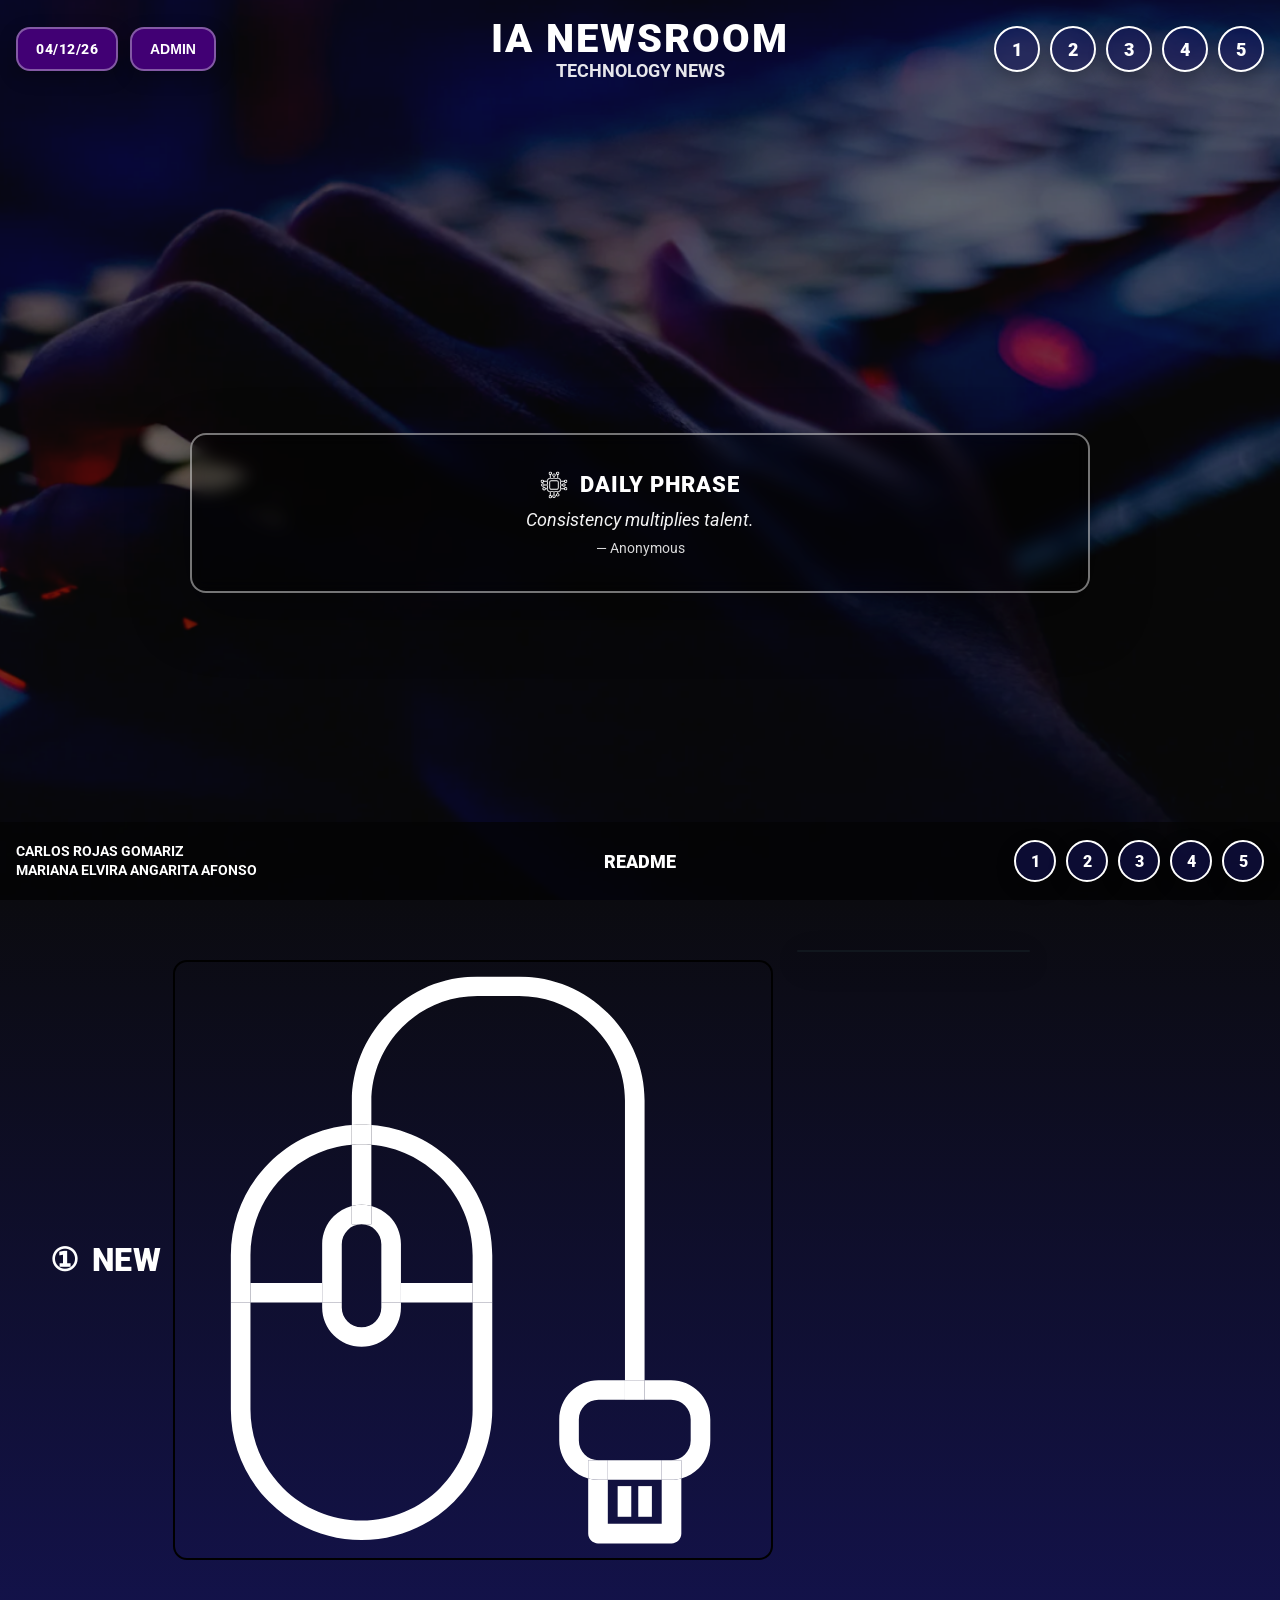
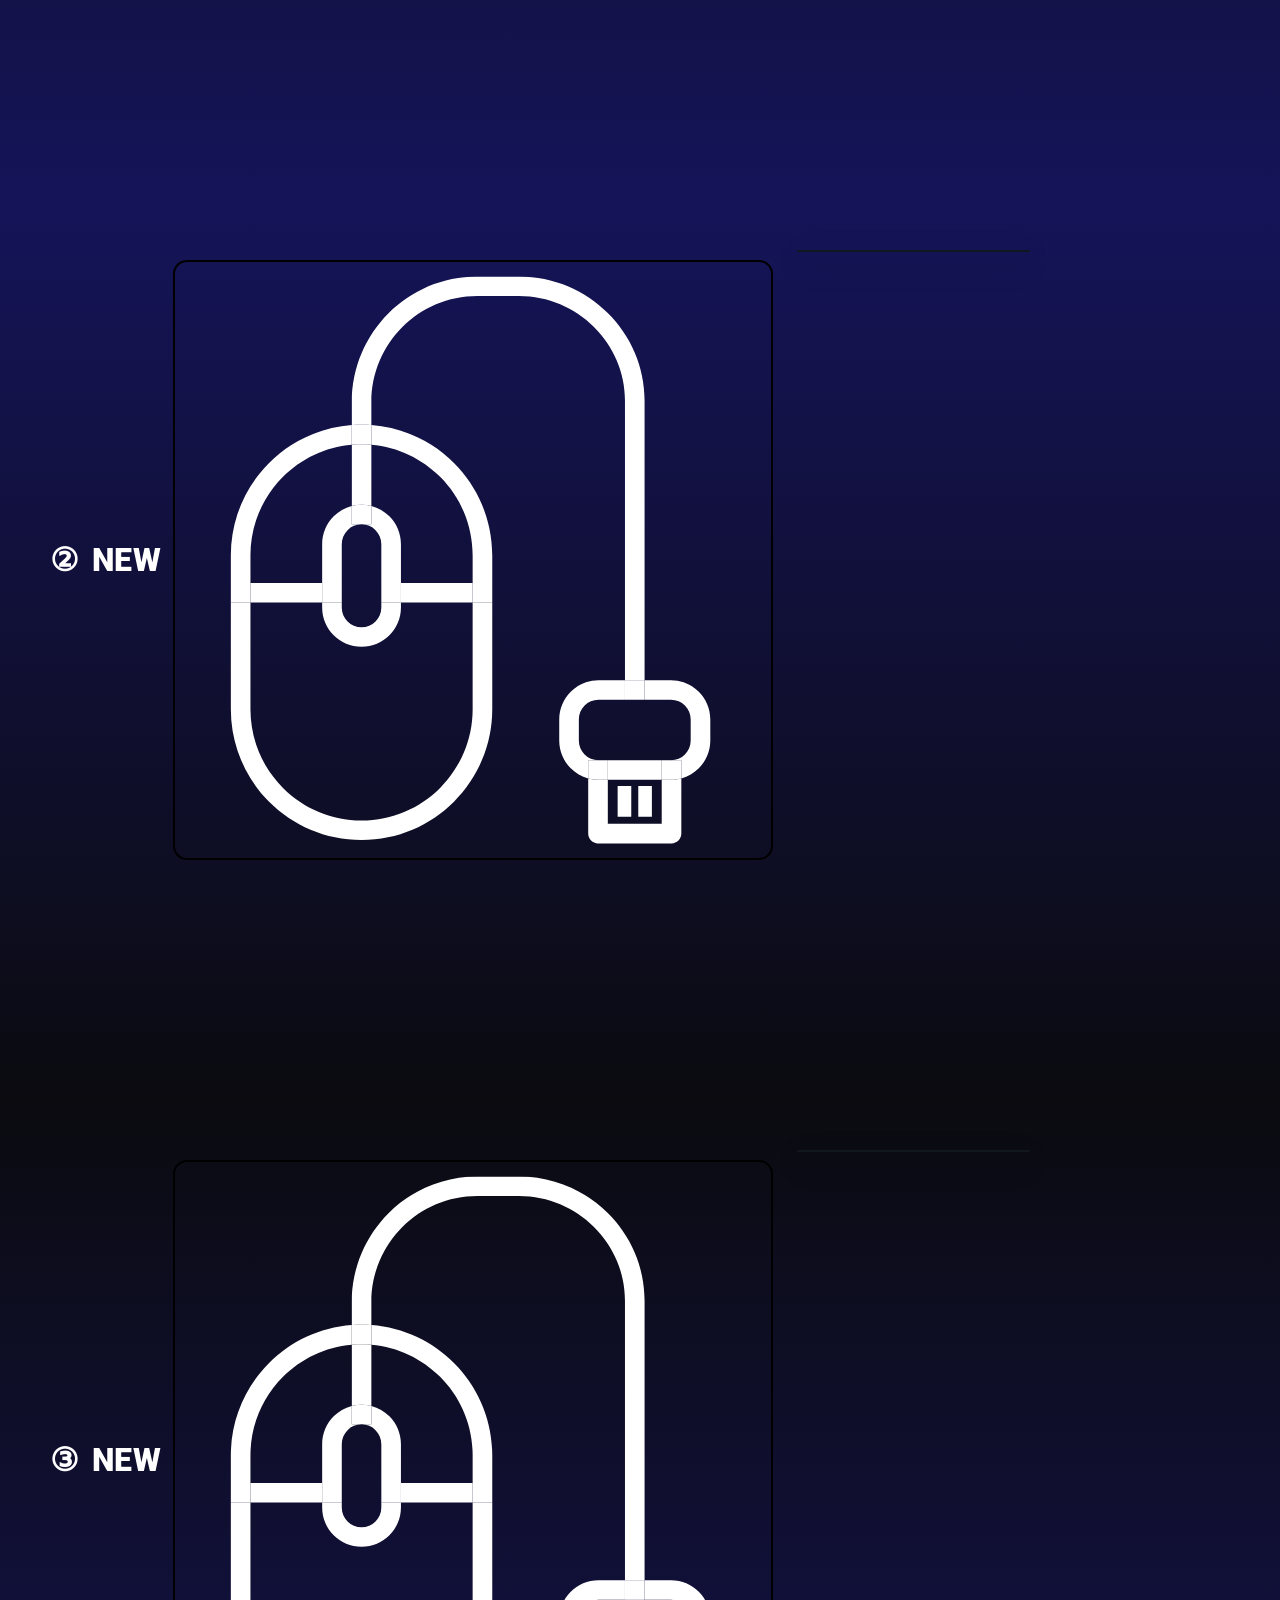
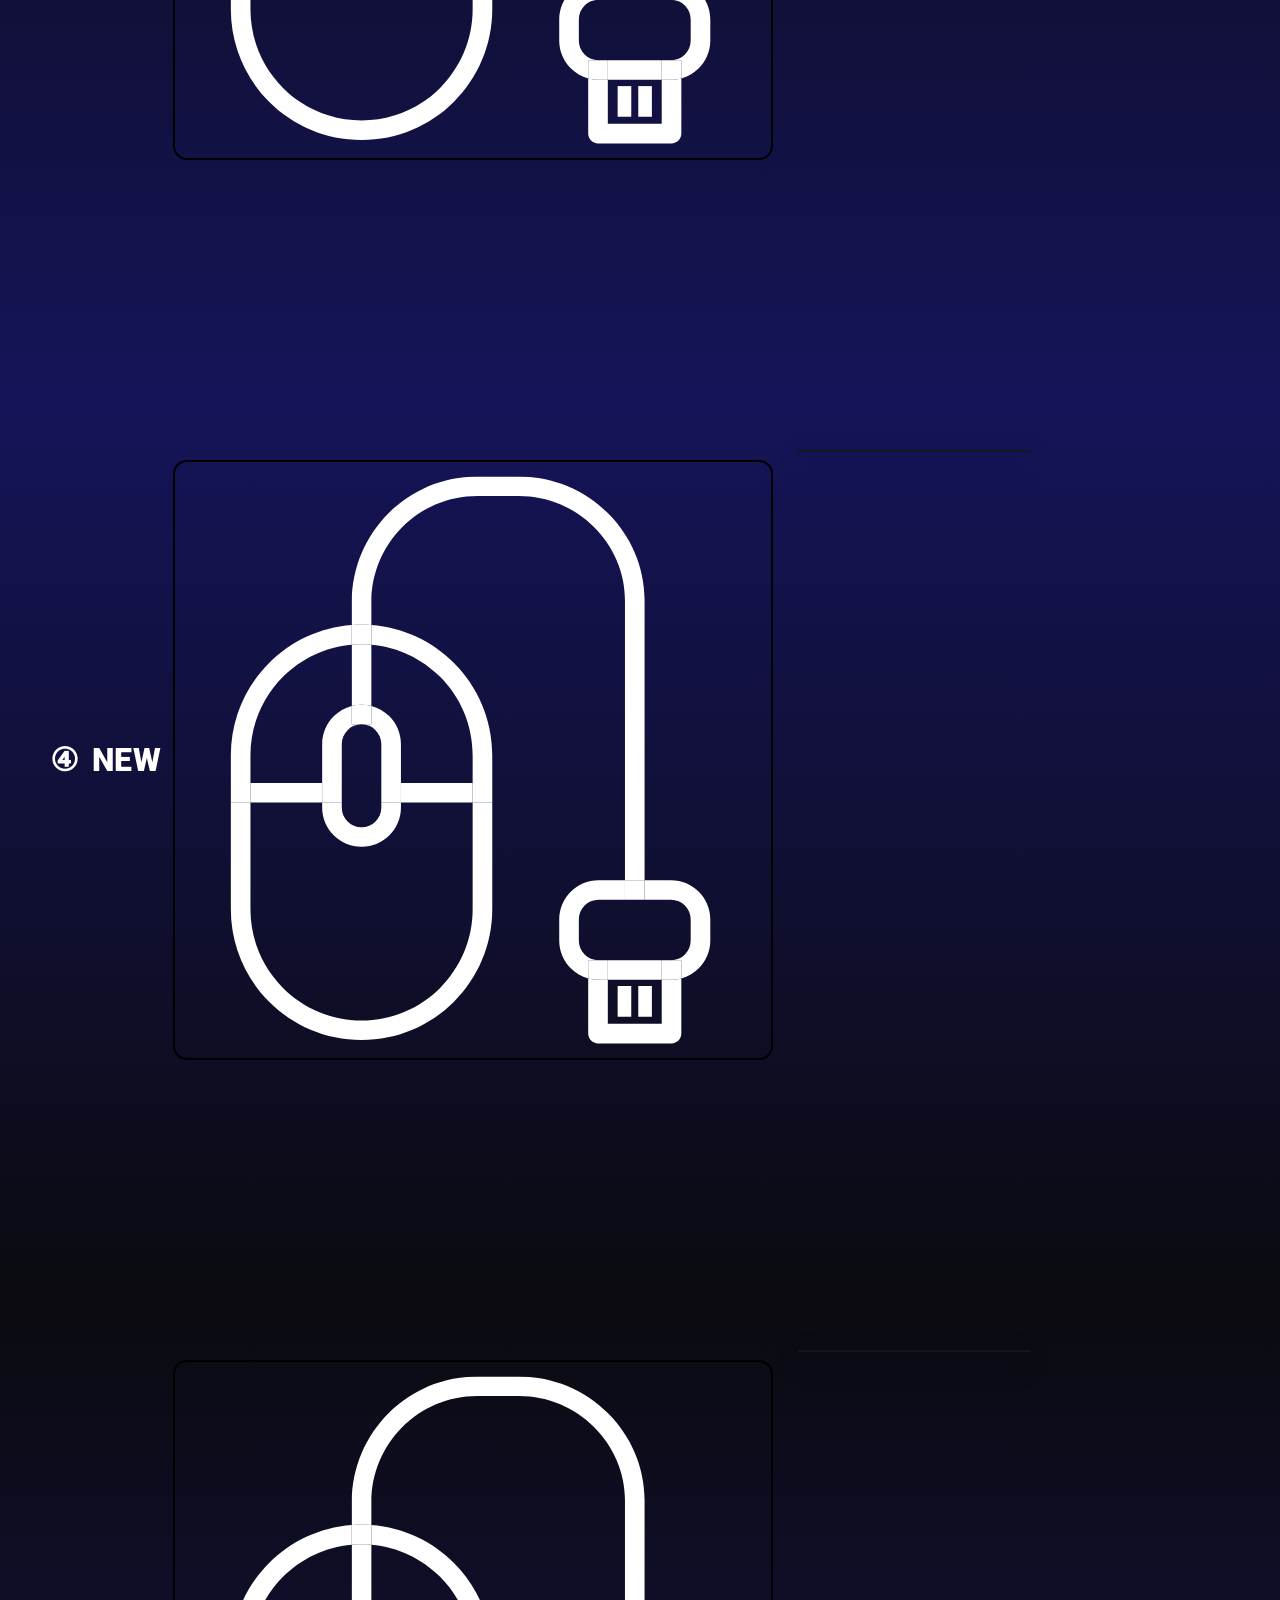
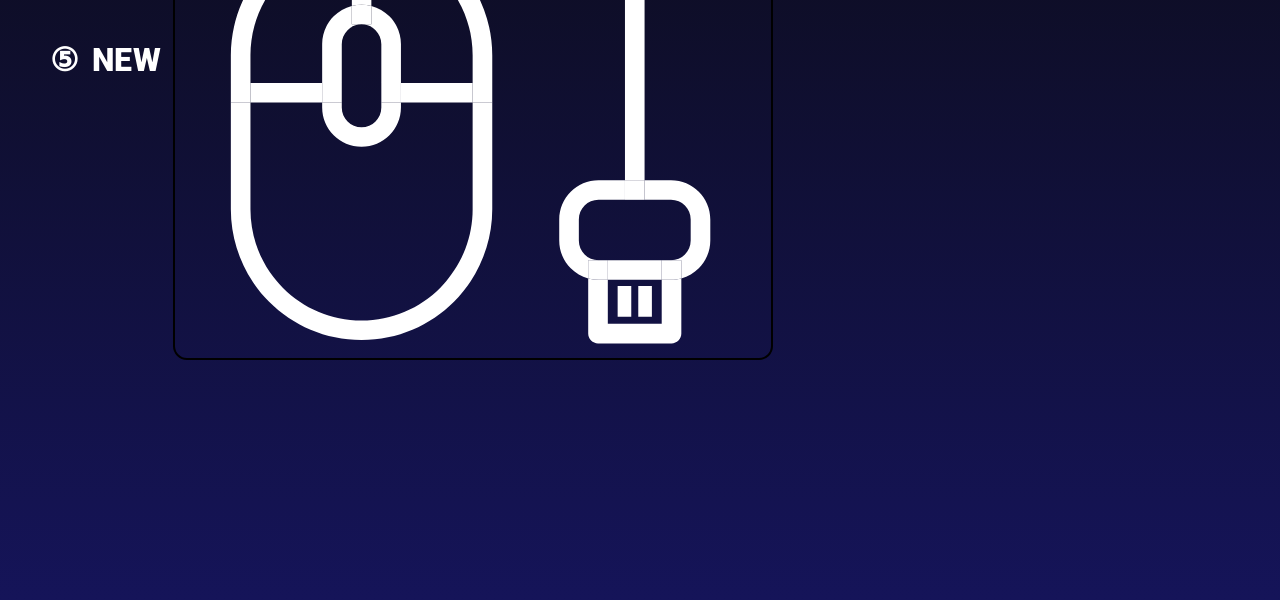
<file: index.html>
<!DOCTYPE html>
<html lang="en">
<head>
<meta charset="UTF-8" />
<meta name="viewport" content="width=device-width,initial-scale=1" />
<title>IA Newsroom - Technology News</title>
<link href="https://fonts.googleapis.com/css2?family=Roboto:wght@400;700&display=swap" rel="stylesheet">
<link rel="stylesheet" href="estilo.css">
	<link rel="shortcut icon" href="assets/icons/favico/Noticias_tecnologia_fav.ico" />


</style>
</head>
<body>




<section class="seccion banner" id="top">
<div class="overlay"></div>
<div class="banner-header">
<div class="left-cluster">
<span class="badge" id="fecha">Fecha</span>
<button id="adminButton" aria-label="Login administrador">Admin</button>
</div>
<div class="brand">
<h1>IA NEWSROOM</h1>
<p>TECHNOLOGY NEWS</p>
</div>
<nav class="navnums" aria-label="Ir a noticia">
<a class="navbtn" href="#n1">1</a>
<a class="navbtn" href="#n2">2</a>
<a class="navbtn" href="#n3">3</a>
<a class="navbtn" href="#n4">4</a>
<a class="navbtn" href="#n5">5</a>
</nav>
</div>
<div id="passwordInput">
<input type="password" id="adminPass" placeholder="Admin password" />
<button id="loginButton">Enter</button>
</div>
<div id="adminStatus"></div>
<div class="banner-contenido">
<div class="frase-del-dia" aria-live="polite">
<div class="frase-header">
<img src="assets/icons/chip.svg" class="icono-chip" alt="Icono chip">
<span>Daily phrase</span>
</div>
<p id="textoFrase">Daily phrase is charging</p>
<span id="autorFrase"></span>
</div>
</div>
</section>
<main id="noticias" aria-live="polite">
	
<section class="noticia" id="n1">
<div class="noticia-titulo"><span>①</span> NEW <img src="assets/icons/raton.svg" class="icono-noticia" alt="Icono ratón"></div>
<div class="noticia-contenido">
<div class="texto-col"></div>
</div>
<button class="regenerar-btn">Respawn</button>
</section>
	
<section class="noticia" id="n2">
<div class="noticia-titulo"><span>②</span> NEW <img src="assets/icons/raton.svg" class="icono-noticia" alt="Icono ratón"></div>
<div class="noticia-contenido"><div class="texto-col"></div></div>
<button class="regenerar-btn">Respawn</button>
</section>
	
<section class="noticia" id="n3">
<div class="noticia-titulo"><span>③</span> NEW <img src="assets/icons/raton.svg" class="icono-noticia" alt="Icono ratón"></div>
<div class="noticia-contenido"><div class="texto-col"></div></div>
<button class="regenerar-btn">Respawn</button>
</section>
	
<section class="noticia" id="n4">
<div class="noticia-titulo"><span>④</span> NEW <img src="assets/icons/raton.svg" class="icono-noticia" alt="Icono ratón"></div>
<div class="noticia-contenido"><div class="texto-col"></div></div>
<button class="regenerar-btn">Respawn</button>
</section>
	
<section class="noticia" id="n5">
<div class="noticia-titulo"><span>⑤</span> NEW <img src="assets/icons/raton.svg" class="icono-noticia" alt="Icono ratón"></div>
<div class="noticia-contenido"><div class="texto-col"></div></div>
<button class="regenerar-btn">Respawn</button>
</section>
	
<section class="noticia" id="n6" style="display:none"><div class="noticia-titulo">NEW</div><div class="noticia-contenido"><div class="texto-col"></div></div><button class="regenerar-btn">Respawn</button></section>
<section class="noticia" id="n7" style="display:none"><div class="noticia-titulo">NEW</div><div class="noticia-contenido"><div class="texto-col"></div></div><button class="regenerar-btn">Respawn</button></section>
<section class="noticia" id="n8" style="display:none"><div class="noticia-titulo">NEW</div><div class="noticia-contenido"><div class="texto-col"></div></div><button class="regenerar-btn">Respawn</button></section>
<section class="noticia" id="n9" style="display:none"><div class="noticia-titulo">NEW</div><div class="noticia-contenido"><div class="texto-col"></div></div><button class="regenerar-btn">Respawn</button></section>
<section class="noticia" id="n10" style="display:none"><div class="noticia-titulo">NEW</div><div class="noticia-contenido"><div class="texto-col"></div></div><button class="regenerar-btn">Respawn</button></section>
<section class="noticia" id="n11" style="display:none"><div class="noticia-titulo">NEW</div><div class="noticia-contenido"><div class="texto-col"></div></div><button class="regenerar-btn">Respawn</button></section>
<section class="noticia" id="n12" style="display:none"><div class="noticia-titulo">NEW</div><div class="noticia-contenido"><div class="texto-col"></div></div><button class="regenerar-btn">Respawn</button></section>
<section class="noticia" id="n13" style="display:none"><div class="noticia-titulo">NEW</div><div class="noticia-contenido"><div class="texto-col"></div></div><button class="regenerar-btn">Respawn</button></section>
<section class="noticia" id="n14" style="display:none"><div class="noticia-titulo">NEW</div><div class="noticia-contenido"><div class="texto-col"></div></div><button class="regenerar-btn">Respawn</button></section>
<section class="noticia" id="n15" style="display:none"><div class="noticia-titulo">NEW</div><div class="noticia-contenido"><div class="texto-col"></div></div><button class="regenerar-btn">Respawn</button></section>
<section class="noticia" id="n16" style="display:none"><div class="noticia-titulo">NEW</div><div class="noticia-contenido"><div class="texto-col"></div></div><button class="regenerar-btn">Respawn</button></section>
<section class="noticia" id="n17" style="display:none"><div class="noticia-titulo">NEW</div><div class="noticia-contenido"><div class="texto-col"></div></div><button class="regenerar-btn">Respawn</button></section>
<section class="noticia" id="n18" style="display:none"><div class="noticia-titulo">NEW</div><div class="noticia-contenido"><div class="texto-col"></div></div><button class="regenerar-btn">Respawn</button></section>
</main>
<footer class="footer">
<div class="footer-left">
<a href="http://github.com/CrojasGit" target="_blank" rel="noopener noreferrer">CARLOS ROJAS GOMARIZ</a>
<a href="https://github.com/marianaangarita" target="_blank" rel="noopener noreferrer">MARIANA ELVIRA ANGARITA AFONSO</a>
</div>
<div class="footer-center">
<a href="https://github.com/CrojasGit/TrabajoEDD_GitHub_Pages/blob/main/README.md" target="_blank" rel="noopener noreferrer">README</a>
</div>
<div class="footer-right" aria-label="Navegación inferior">
<a class="footbtn" href="#n1">1</a>
<a class="footbtn" href="#n2">2</a>
<a class="footbtn" href="#n3">3</a>
<a class="footbtn" href="#n4">4</a>
<a class="footbtn" href="#n5">5</a>
</div>
</footer>
<script src="noticiasIA.js"></script>
</body>

</html>
</file>
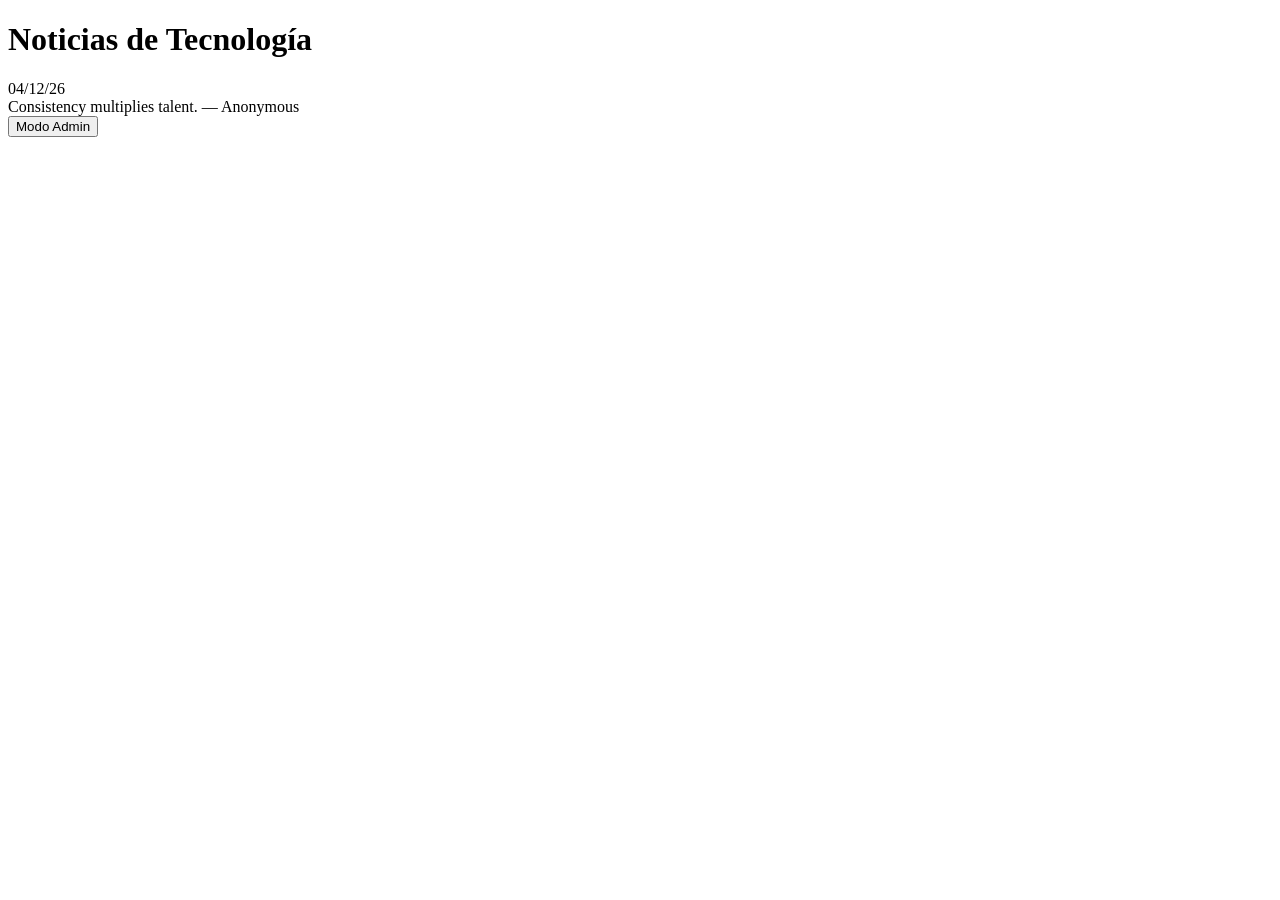
<file: indexBase.html>
<!DOCTYPE html>
<html lang="es">
<head>
  <meta charset="UTF-8">
  <title>Noticias Tecnología</title>
  <meta name="viewport" content="width=device-width, initial-scale=1">
</head>
<body>
  <h1>Noticias de Tecnología</h1>
  <span id="fecha"></span>

  <!-- Frase del día -->
  <div id="fraseDia">
    <span id="textoFrase">Cargando frase del día...</span>
    <span id="autorFrase"></span>
  </div>

  <!-- Panel administrador -->
  <div id="adminPanel">
    <button id="adminButton">Modo Admin</button>
    <div id="passwordInput" style="display:none;">
      <input type="password" id="adminPass" placeholder="Contraseña">
      <button id="loginButton">Entrar</button>
    </div>
    <div id="adminStatus"></div>
  </div>

  <!-- Contenedor de noticias -->
  <div id="noticias">
    <div id="n1" class="noticia"></div>
    <div id="n2" class="noticia"></div>
    <div id="n3" class="noticia"></div>
    <div id="n4" class="noticia"></div>
    <div id="n5" class="noticia"></div>
    <div id="n6" class="noticia" style="display:none;"></div>
    <div id="n7" class="noticia" style="display:none;"></div>
    <div id="n8" class="noticia" style="display:none;"></div>
    <div id="n9" class="noticia" style="display:none;"></div>
    <div id="n10" class="noticia" style="display:none;"></div>
    <div id="n11" class="noticia" style="display:none;"></div>
    <div id="n12" class="noticia" style="display:none;"></div>
    <div id="n13" class="noticia" style="display:none;"></div>
    <div id="n14" class="noticia" style="display:none;"></div>
    <div id="n15" class="noticia" style="display:none;"></div>
    <div id="n16" class="noticia" style="display:none;"></div>
    <div id="n17" class="noticia" style="display:none;"></div>
    <div id="n18" class="noticia" style="display:none;"></div>
  </div>

  <script src="noticiasIA.js"></script>
</body>
</html>
</file>
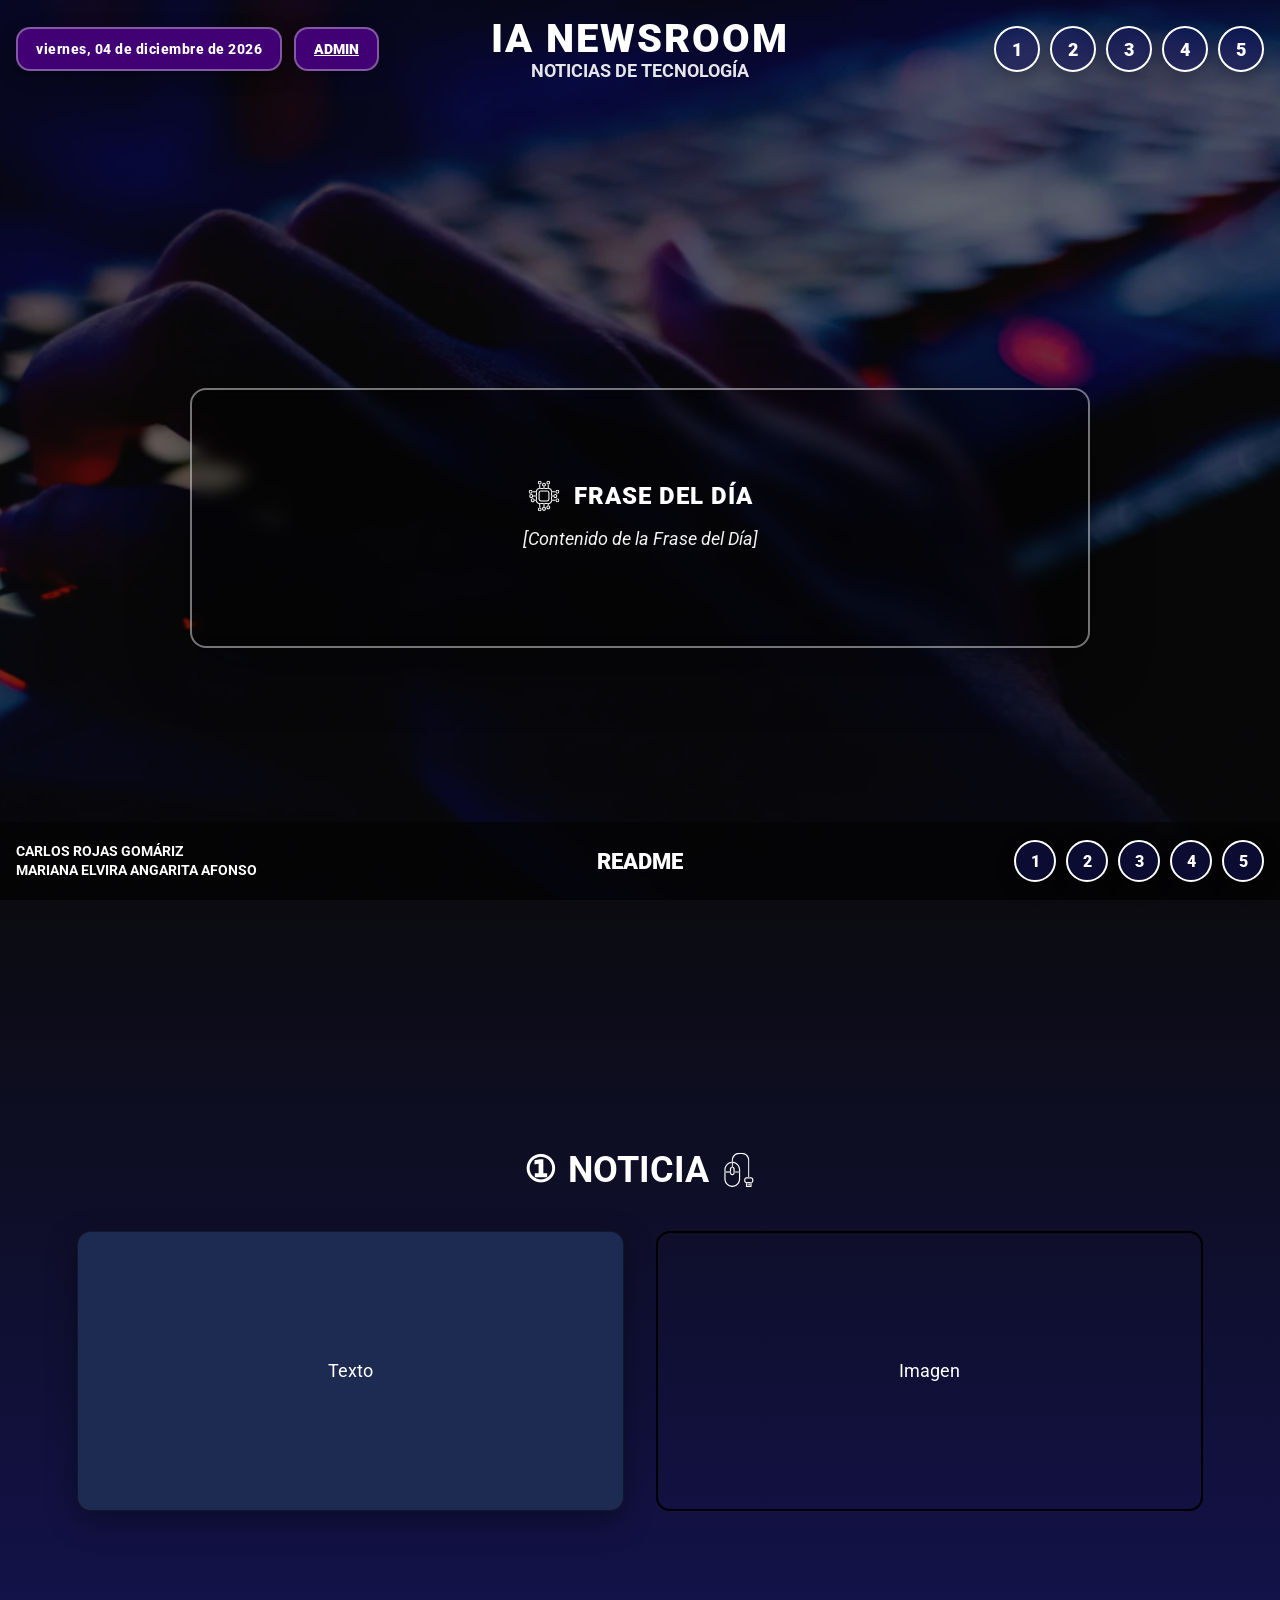
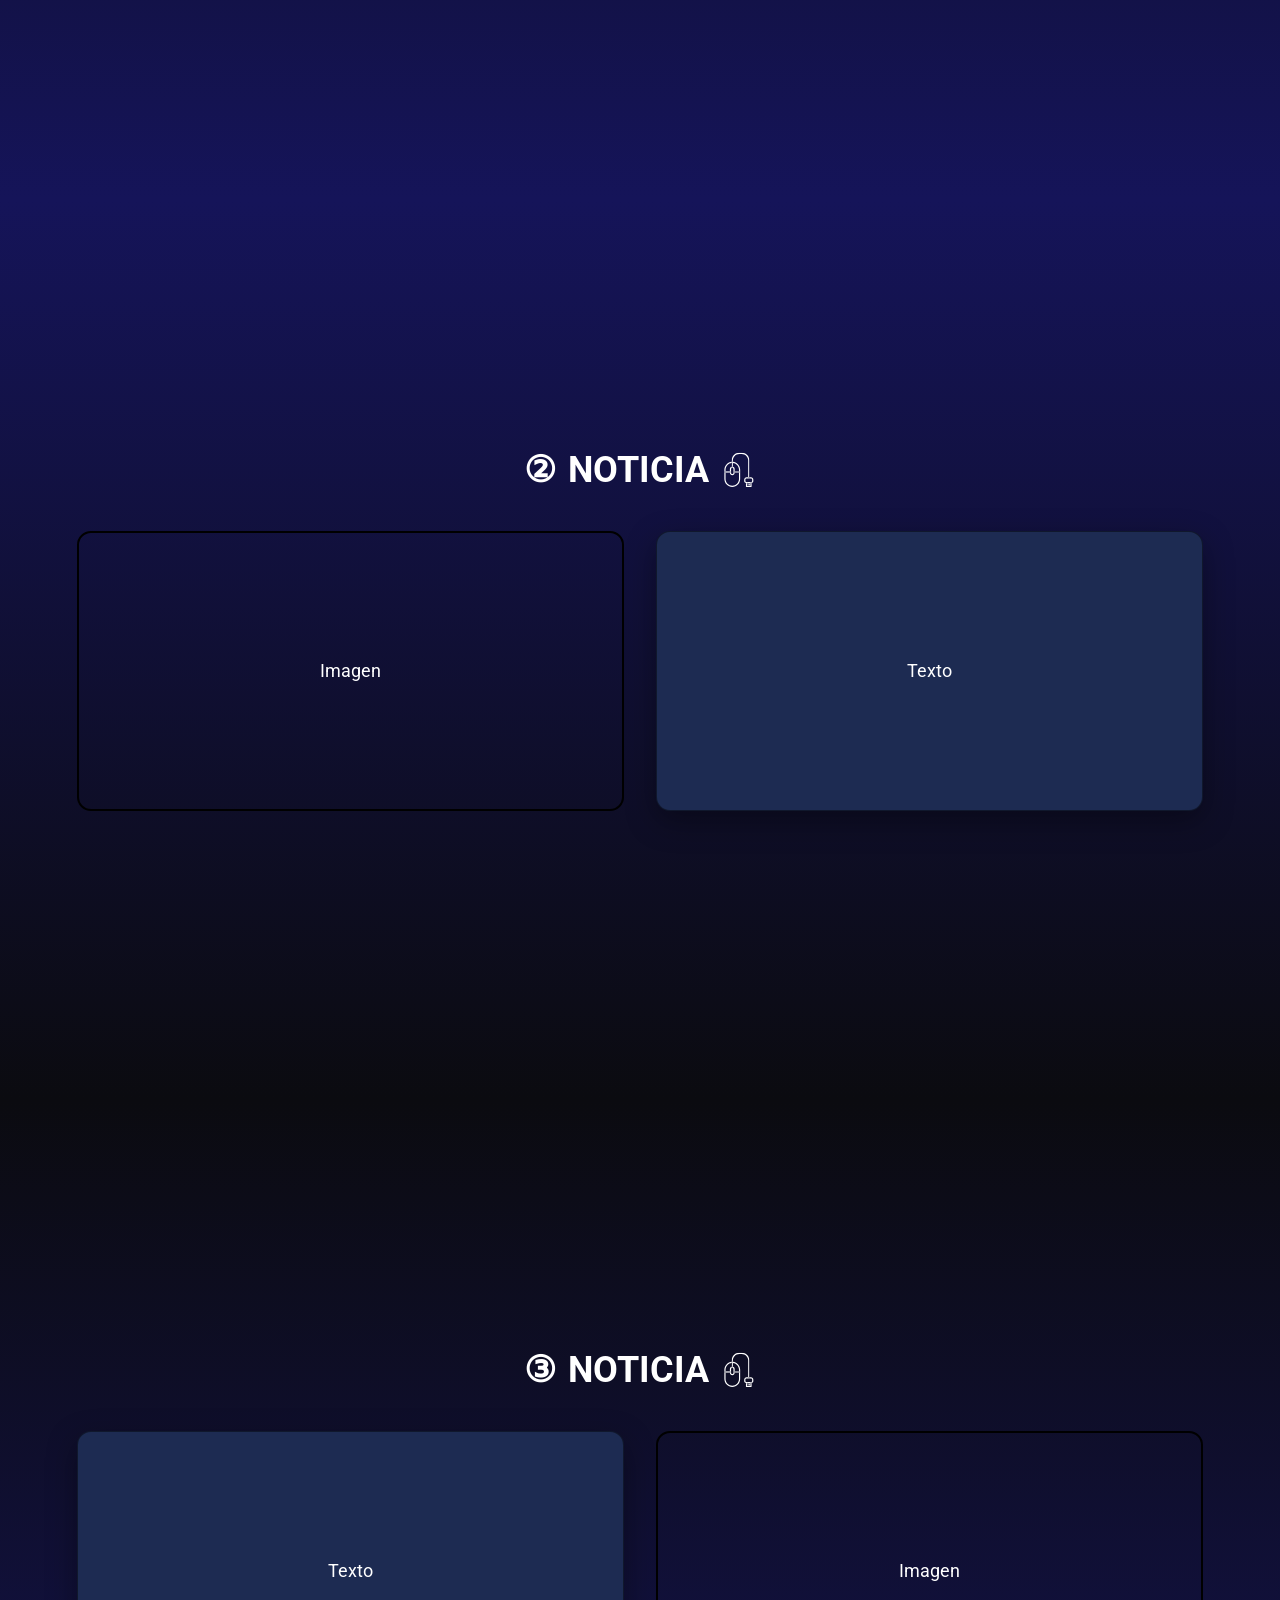
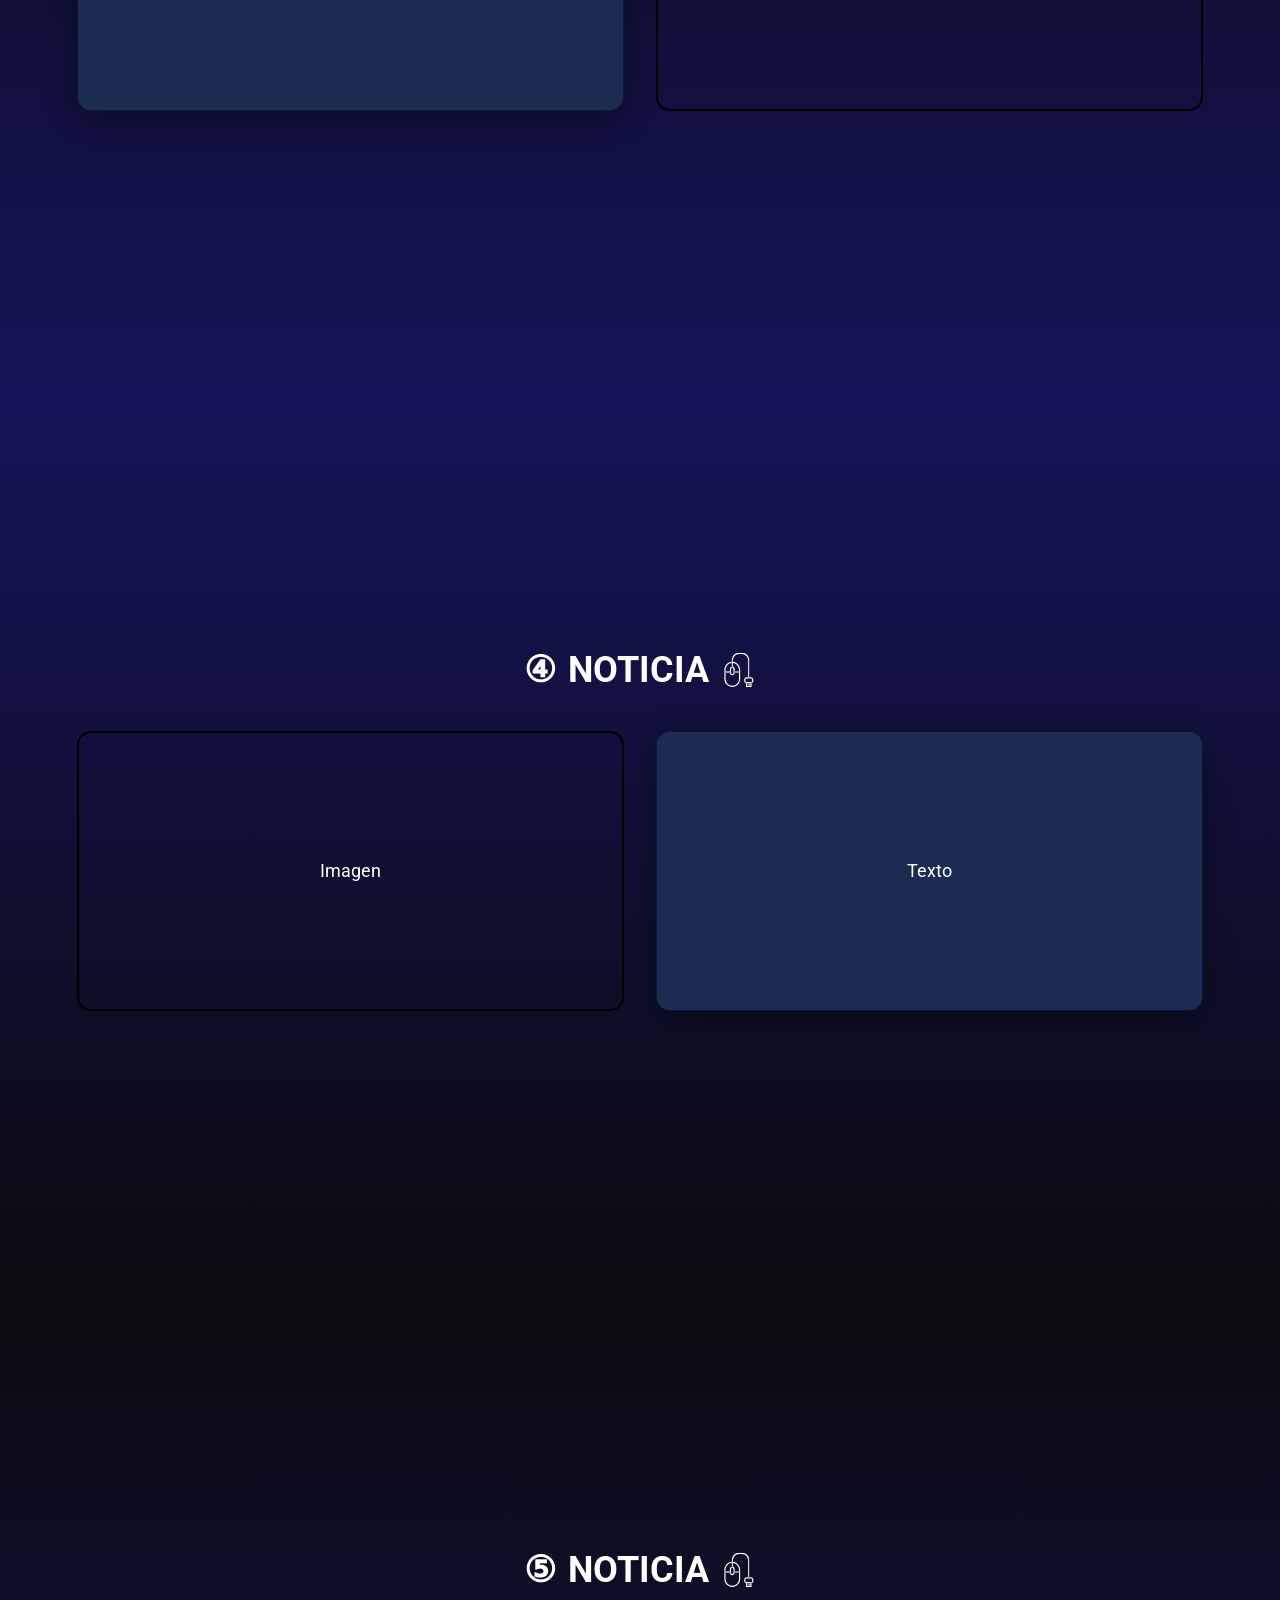
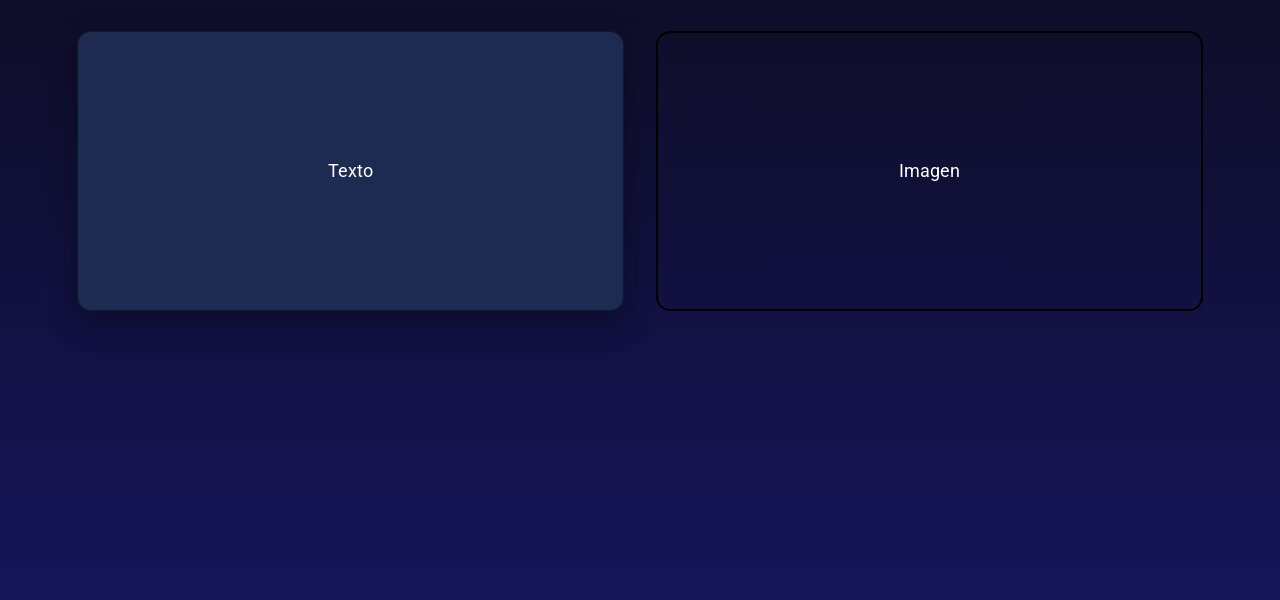
<file: indexBueno.html>
<!DOCTYPE html>
<html lang="es">
<head>
  <meta charset="UTF-8">
  <meta name="viewport" content="width=device-width, initial-scale=1.0">
  <title>IA Newsroom - Noticias de Tecnología</title>
  <link href="https://fonts.googleapis.com/css2?family=Roboto:wght@400;700&display=swap" rel="stylesheet">
  <style>
    :root{
      --color-negro:#0b0b10;
      --color-azul-oscuro:#151459;
      --color-fondo-texto:#1d2b52;
      --color-footer:#050505;
      --color-texto-principal:#ffffff;
      --accent-admin:#410074;               /* NUEVO: color admin/fecha */
      --font-telegraf:'Roboto',sans-serif;
    }
    *{margin:0;padding:0;box-sizing:border-box;}
    html{scroll-behavior:smooth;}
    body{
      font-family:var(--font-telegraf);
      color:var(--color-texto-principal);
      background-color:var(--color-negro);
      scroll-snap-type:y mandatory;
    }

    /* Secciones pantalla completa */
    .seccion-noticia{
      height:100vh;
      display:flex; flex-direction:column; align-items:center; justify-content:center;
      padding:50px;
      scroll-snap-align:start;
      position:relative; overflow:hidden;
    }

    /* Banner con imagen */
    .banner{
      background-image:url('assets/img/Fondo Banner.png');
      background-size:cover; background-position:center; background-repeat:no-repeat;
      position:relative; text-align:center; display:flex; flex-direction:column; justify-content:center; align-items:center;
    }
    .overlay{position:absolute; inset:0; background:rgba(0,0,0,.45); z-index:1;}

    /* ======= HEADER SUPERIOR ======= */
    .banner-header{
      position:absolute; top:18px; left:0; right:0;             /* ocupa todo el ancho */
      width:100%; padding:0 16px;                                /* empuja a los extremos */
      display:grid; grid-template-columns:1fr auto 1fr; align-items:center; gap:18px; /* CENTRA el título entre izq/der */
      z-index:3;
    }
    /* Fecha + Admin (totalmente a la izquierda) */
    .badge{ 
      background:var(--accent-admin);
      color:#fff; font-weight:800; letter-spacing:.5px;
      border:2px solid rgba(255,255,255,.35);
      padding:12px 18px; border-radius:14px;
      display:inline-flex; align-items:center; gap:10px;
      font-size:14px; box-shadow:0 6px 18px rgba(0,0,0,.25);
    }
    .badge--ghost{ background:var(--accent-admin); }
    .admin-btn{
      background:var(--accent-admin);
      color:#fff; font-weight:900; text-transform:uppercase;
      padding:12px 18px; border-radius:14px; border:2px solid rgba(255,255,255,.35);
      box-shadow:0 6px 18px rgba(0,0,0,.25); font-size:14px;
    }
    .left-cluster{display:flex; gap:12px; align-items:center; justify-self:start;}

    /* Título centrado */
    .brand{
      text-align:center; line-height:1.05; justify-self:center;
    }
    .brand h1{ font-size:40px; letter-spacing:2px; font-weight:900; }        /* MÁS GRANDE */
    .brand p{ font-size:18px; opacity:.9; font-weight:700; margin-top:2px; }  /* MÁS GRANDE */

    /* Botones 1..5 totalmente a la derecha */
    .navnums{display:flex; gap:10px; justify-self:end;}
    .navbtn{
      width:46px; height:46px; border-radius:999px;
      display:grid; place-items:center;
      border:2px solid #fff; background:rgba(21,20,89,.55);
      font-weight:900; font-size:18px; color:#fff; text-decoration:none;
      box-shadow:0 6px 18px rgba(0,0,0,.25);
    }

    /* Contenedor del banner (cuerpo) */
    .banner-contenido{ position:relative; z-index:2; padding-top:110px; } /* deja hueco al header fijo */

    /* Frase del día – más grande + blur del fondo */
    .frase-del-dia{
      backdrop-filter: blur(8px);
      -webkit-backdrop-filter: blur(8px);
      background-color:rgba(0,0,0,.35);
      border:2px solid rgba(255,255,255,.45);
      border-radius:16px;
      width:min(900px,92vw);                 /* MÁS GRANDE */
      min-height:260px;                      /* MÁS ALTO */
      padding:34px 42px;
      margin:26px auto 0;
      display:flex; flex-direction:column; gap:16px; justify-content:center; align-items:center;
      box-shadow:0 20px 60px rgba(0,0,0,.35);
    }
    .frase-header{
      display:flex; align-items:center; gap:14px; font-weight:900; letter-spacing:1px;
      font-size:24px;                        /* Título igual de grande */
      text-transform:uppercase;
      margin-top:-8px;                       /* DESPLAZADA UN POCO HACIA ARRIBA */
    }
    .icono-chip{ width:32px; height:32px; }  /* icono más grande */
    .frase-del-dia p{ font-style:italic; font-size:18px; text-align:center; opacity:.95; }

    /* Noticias */
    .noticia-1,.noticia-3,.noticia-5{background:linear-gradient(to bottom,var(--color-negro),var(--color-azul-oscuro));}
    .noticia-2,.noticia-4{background:linear-gradient(to bottom,var(--color-azul-oscuro),var(--color-negro));}

    .noticia-contenido{
      width:min(1200px,88vw); display:grid; grid-template-columns:1fr 1fr; gap:32px; margin-top:30px;
    }
    .caja-noticia{
      background:var(--color-fondo-texto);
      padding:22px; border-radius:14px; min-height:280px;
      display:flex; justify-content:center; align-items:center; font-size:1.1em;
      border:1.5px solid rgba(0,0,0,.45); box-shadow:0 10px 30px rgba(0,0,0,.35);
    }
    /* Imagen SIN color, solo borde negro */
    .caja-imagen{
      background:transparent !important;
      border:2px solid #000 !important;
      box-shadow:none !important;
      color:#fff;
    }

    .noticia-titulo-wrapper{
      display:flex; align-items:center; justify-content:center; gap:12px;
      grid-column:1 / -1; margin-bottom:10px;
      margin-top:-40px;                            /* MÁS ARRIBA */
    }
    .noticia-titulo-wrapper h2{ font-size:36px; display:flex; align-items:center; gap:12px; } /* MÁS GRANDE */
    .icono-noticia{ width:36px; height:36px; } /* ratón más grande */

    /* Footer */
    .footer{
      width:100%; background-color:rgba(5,5,5,.74); padding:18px 16px; font-size:.9em;
      display:grid; grid-template-columns:1fr auto 1fr; align-items:center;
      position:fixed; bottom:0; z-index:10; gap:10px;
    }
    .footer-left{ justify-self:start; display:flex; flex-direction:column; gap:2px; }
    .footer-left a{ color:#fff; text-decoration:none; font-weight:700; }
    .footer-center a{ color:#fff; text-decoration:none; font-weight:900; text-transform:uppercase; font-size:22px; } /* README MÁS GRANDE */
    .footer-right{ justify-self:end; display:flex; align-items:center; gap:10px; }
    .footbtn{
      width:42px; height:42px; border-radius:999px;
      display:grid; place-items:center; border:2px solid #fff;
      background:rgba(21,20,89,.55); color:#fff; font-weight:900; font-size:16px; text-decoration:none;
      box-shadow:0 6px 18px rgba(0,0,0,.25);
    }

    @media (max-width:900px){
      .noticia-contenido{ grid-template-columns:1fr; }
      .brand h1{ font-size:30px; }
      .brand p{ font-size:14px; }
      .navbtn{ width:42px; height:42px; font-size:16px; }
      .noticia-titulo-wrapper h2{ font-size:30px; }
      .icono-noticia{ width:28px; height:28px; }
    }
  </style>
</head>
<body>
  <!-- ========= BANNER ========= -->
  <section class="seccion-noticia banner">
    <div class="overlay"></div>

    <!-- Header superior -->
    <div class="banner-header">
      <div class="left-cluster">
        <span class="badge badge--ghost" id="fecha">Fecha</span>
        <a class="admin-btn" href="#" aria-label="Login administrador">Admin</a>
      </div>

      <!-- TÍTULO CENTRADO ENTRE IZQ Y BOTONES -->
      <div class="brand">
        <h1>IA NEWSROOM</h1>
        <p>NOTICIAS DE TECNOLOGÍA</p>
      </div>

      <!-- Botones 1..5 (pegados a la derecha) -->
      <nav class="navnums" aria-label="Navegación por noticias">
        <a class="navbtn" href="#t1">1</a>
        <a class="navbtn" href="#t2">2</a>
        <a class="navbtn" href="#t3">3</a>
        <a class="navbtn" href="#t4">4</a>
        <a class="navbtn" href="#t5">5</a>
      </nav>
    </div>

    <!-- Contenido central del banner -->
    <div class="banner-contenido">
      <div class="frase-del-dia">
        <div class="frase-header">
          <img src="assets/icons/chip.svg" class="icono-chip" alt="Icono chip">
          <span>Frase del Día</span>
        </div>
        <p id="frase">[Contenido de la Frase del Día]</p>
      </div>
    </div>
  </section>

  <!-- ========= NOTICIAS ========= -->
  <section class="seccion-noticia noticia-1" id="n1">
    <div class="noticia-titulo-wrapper" id="t1">
      <h2><span>①</span> NOTICIA <img src="assets/icons/raton.svg" class="icono-noticia" alt="Icono ratón"></h2>
    </div>
    <div class="noticia-contenido">
      <div class="caja-noticia">Texto</div>
      <div class="caja-noticia caja-imagen">Imagen</div>
    </div>
  </section>

  <section class="seccion-noticia noticia-2" id="n2">
    <div class="noticia-titulo-wrapper" id="t2">
      <h2><span>②</span> NOTICIA <img src="assets/icons/raton.svg" class="icono-noticia" alt="Icono ratón"></h2>
    </div>
    <div class="noticia-contenido">
      <div class="caja-noticia caja-imagen">Imagen</div>
      <div class="caja-noticia">Texto</div>
    </div>
  </section>

  <section class="seccion-noticia noticia-3" id="n3">
    <div class="noticia-titulo-wrapper" id="t3">
      <h2><span>③</span> NOTICIA <img src="assets/icons/raton.svg" class="icono-noticia" alt="Icono ratón"></h2>
    </div>
    <div class="noticia-contenido">
      <div class="caja-noticia">Texto</div>
      <div class="caja-noticia caja-imagen">Imagen</div>
    </div>
  </section>

  <section class="seccion-noticia noticia-4" id="n4">
    <div class="noticia-titulo-wrapper" id="t4">
      <h2><span>④</span> NOTICIA <img src="assets/icons/raton.svg" class="icono-noticia" alt="Icono ratón"></h2>
    </div>
    <div class="noticia-contenido">
      <div class="caja-noticia caja-imagen">Imagen</div>
      <div class="caja-noticia">Texto</div>
    </div>
  </section>

  <section class="seccion-noticia noticia-5" id="n5">
    <div class="noticia-titulo-wrapper" id="t5">
      <h2><span>⑤</span> NOTICIA <img src="assets/icons/raton.svg" class="icono-noticia" alt="Icono ratón"></h2>
    </div>
    <div class="noticia-contenido">
      <div class="caja-noticia">Texto</div>
      <div class="caja-noticia caja-imagen">Imagen</div>
    </div>
  </section>

  <!-- ========= FOOTER ========= -->
  <footer class="footer">
    <div class="footer-left">
      <a href="http://github.com/CrojasGit" target="_blank" rel="noopener noreferrer">CARLOS ROJAS GOMÁRIZ</a>
      <a href="https://github.com/marianaangarita" target="_blank" rel="noopener noreferrer">MARIANA ELVIRA ANGARITA AFONSO</a>
    </div>

    <div class="footer-center">
      <a href="https://github.com/CrojasGit/TrabajoEDD_GitHub_Pages/blob/main/README.md" target="_blank" rel="noopener noreferrer">README</a>
    </div>

    <div class="footer-right" aria-label="Navegación inferior">
      <a class="footbtn" href="#t1">1</a>
      <a class="footbtn" href="#t2">2</a>
      <a class="footbtn" href="#t3">3</a>
      <a class="footbtn" href="#t4">4</a>
      <a class="footbtn" href="#t5">5</a>
    </div>
  </footer>

  <script>
    // Fecha automática
    document.getElementById('fecha').textContent =
      new Date().toLocaleDateString('es-ES',{weekday:'long',day:'2-digit',month:'long',year:'numeric'});
  </script>
</body>
</html>
</file>
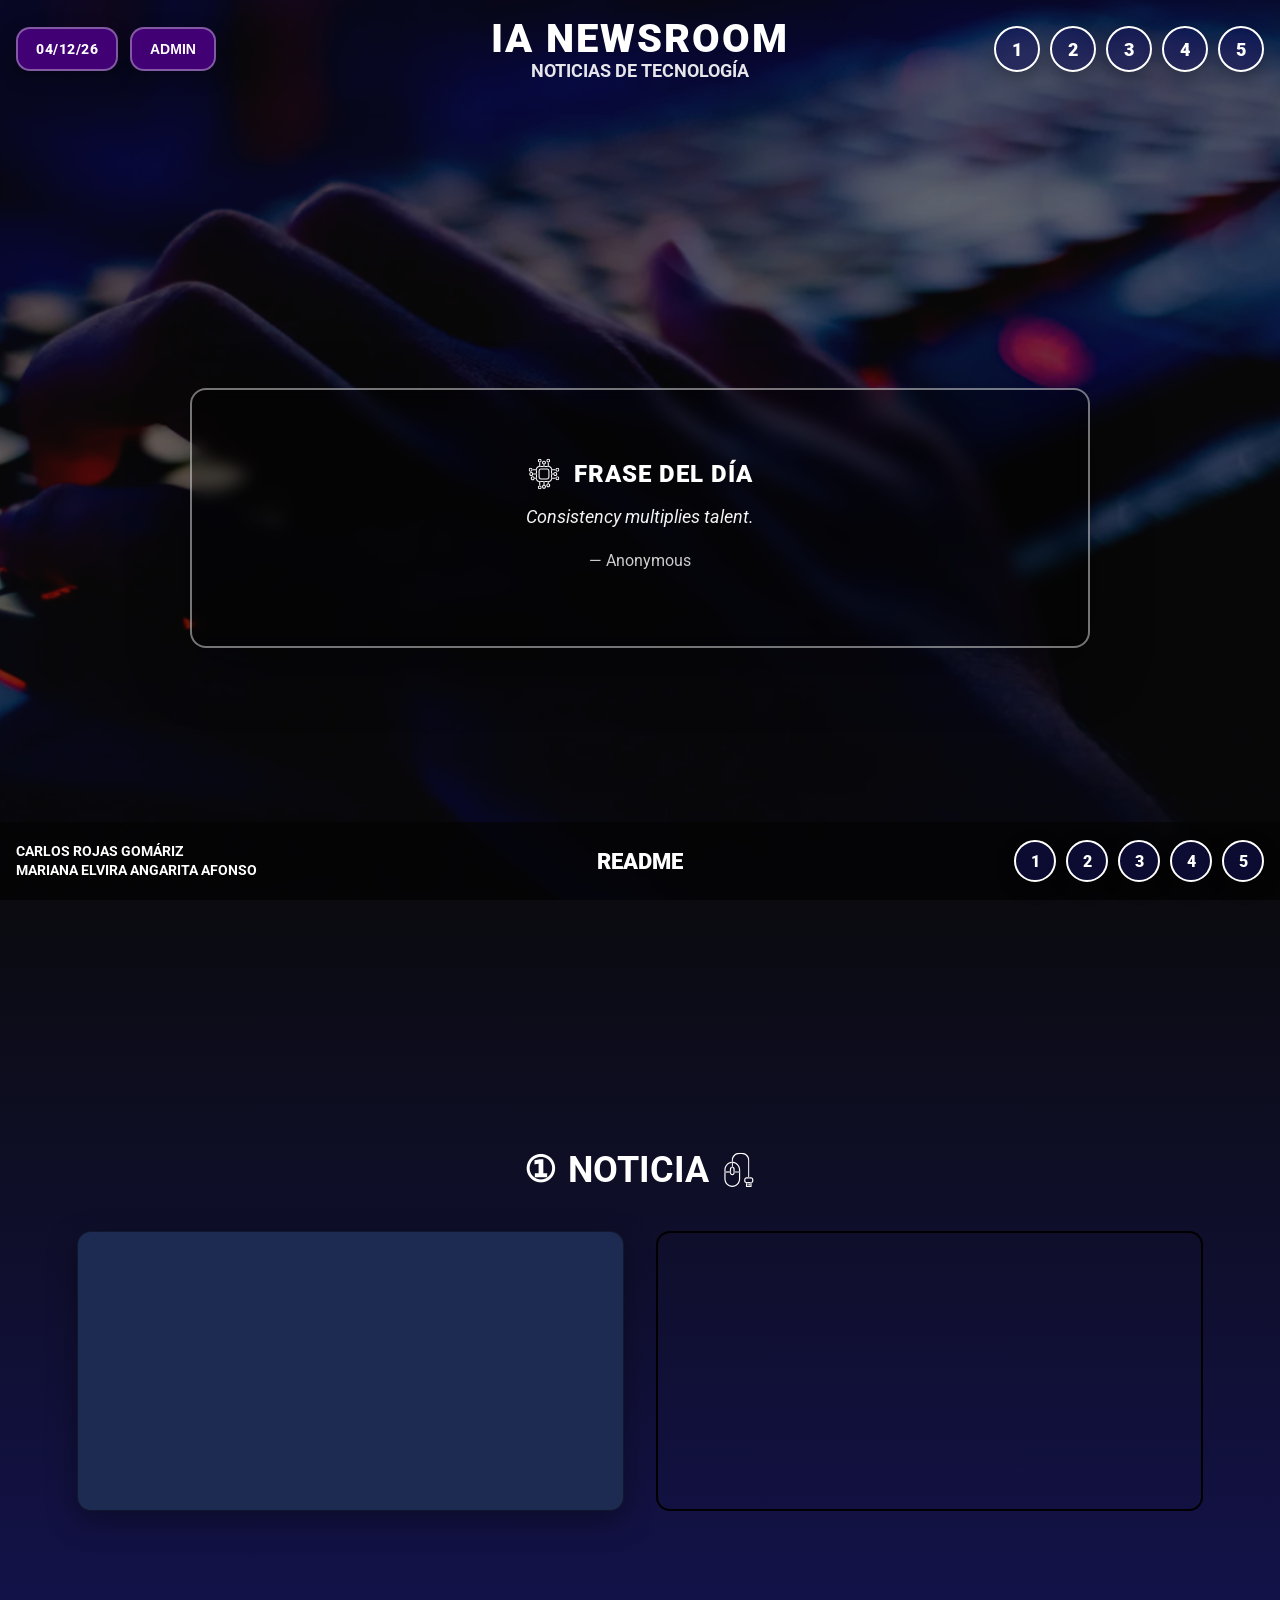
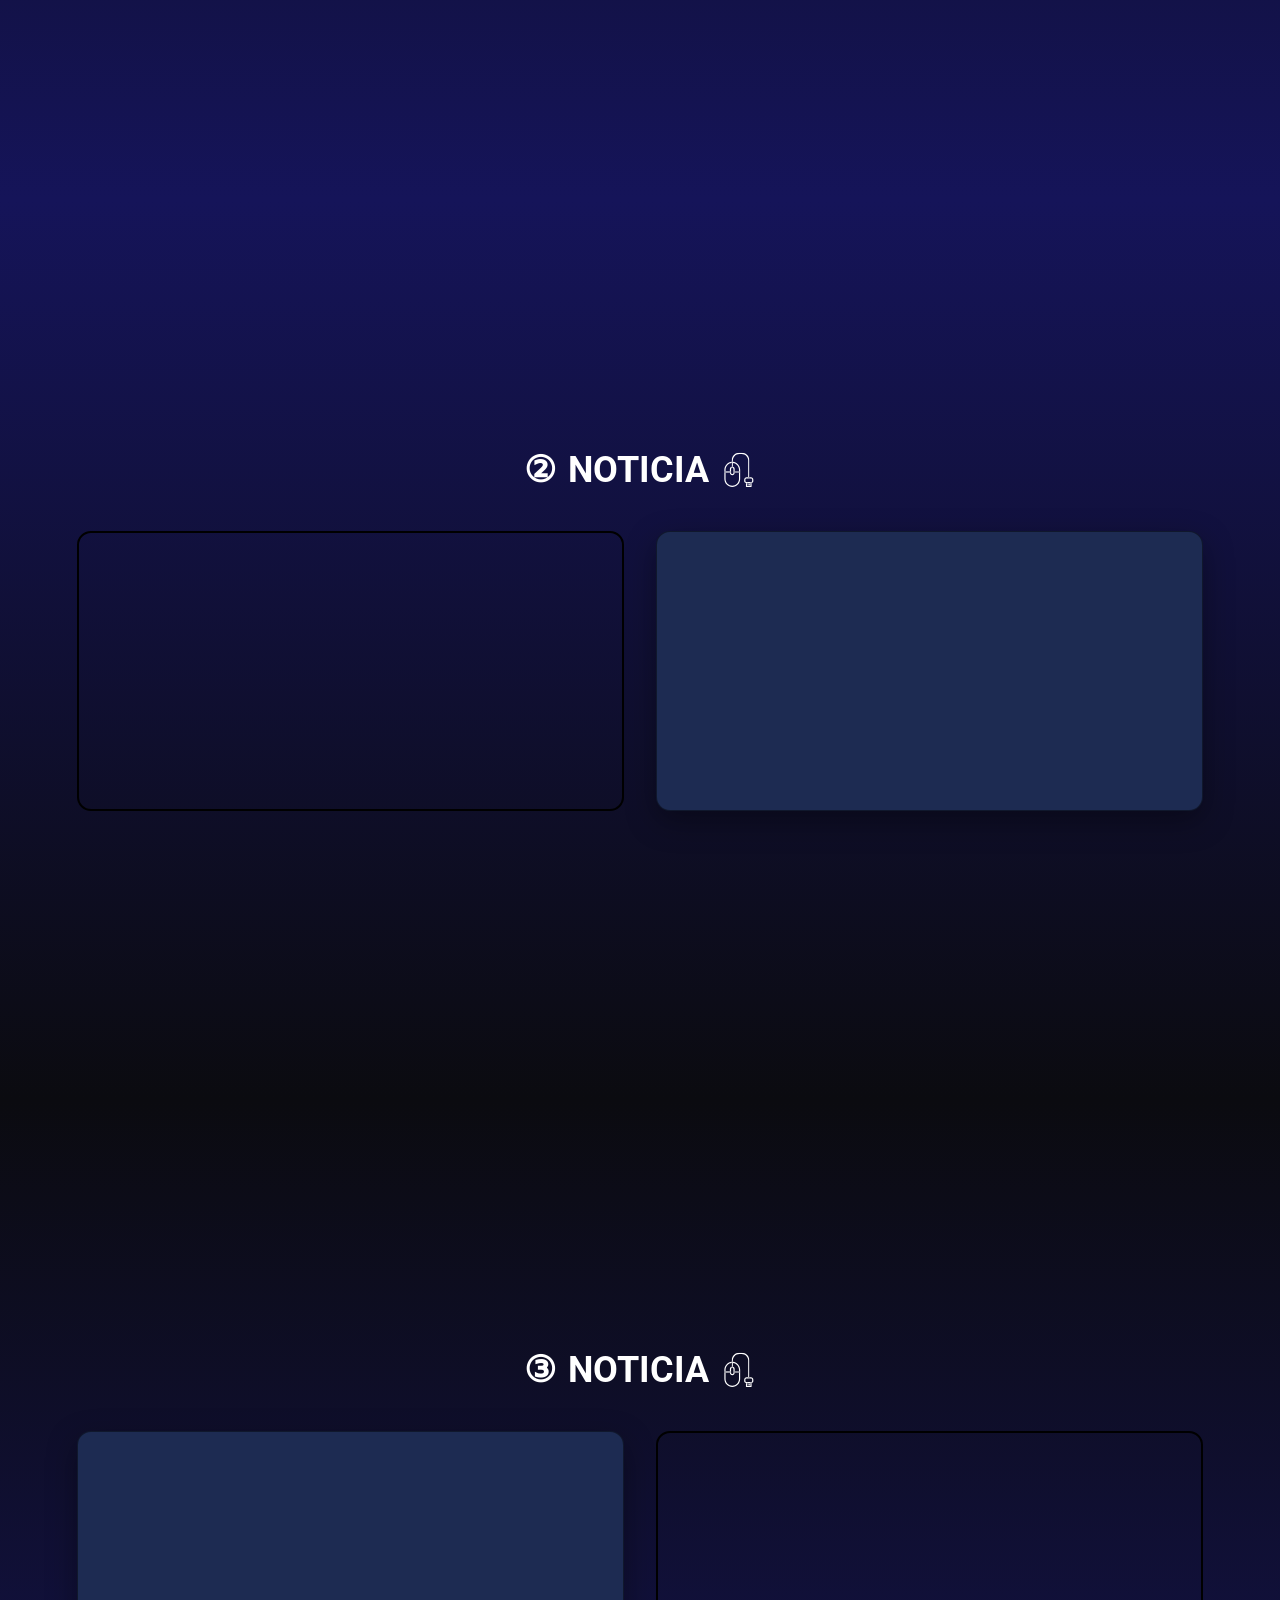
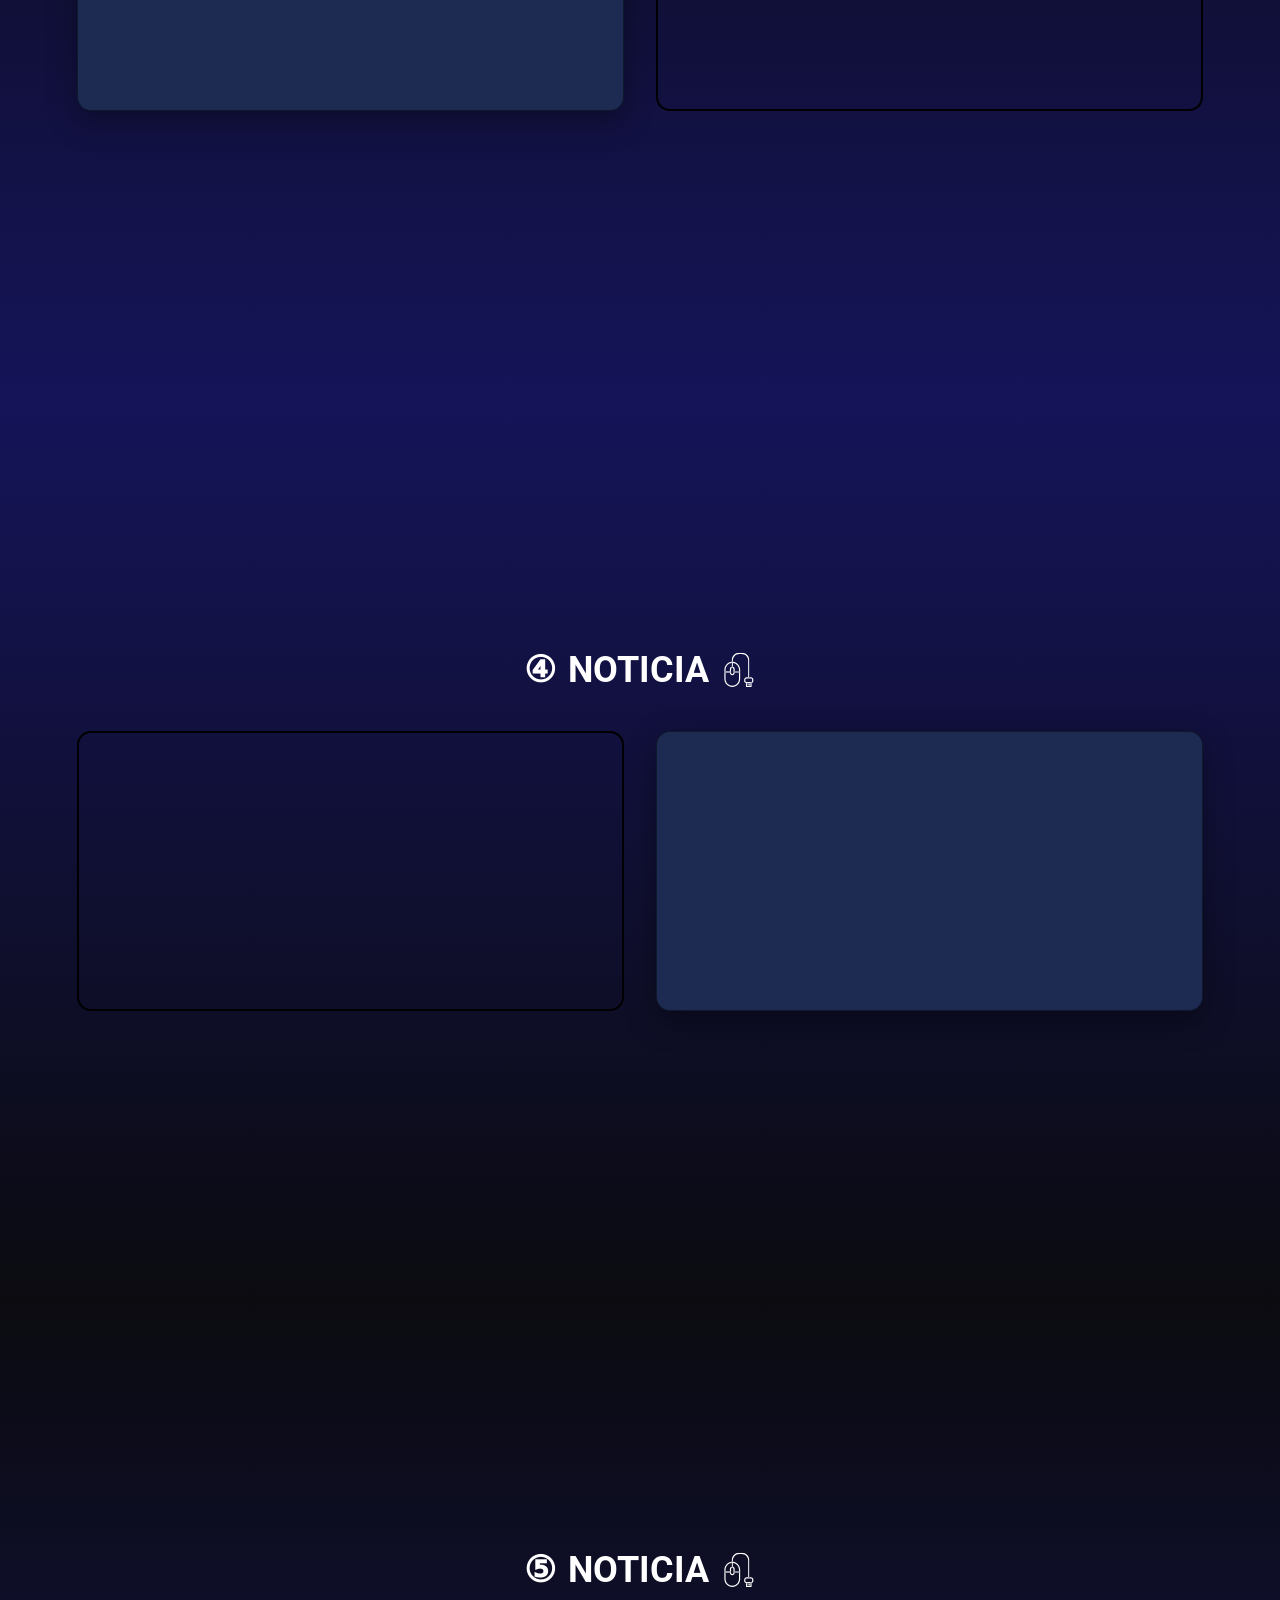
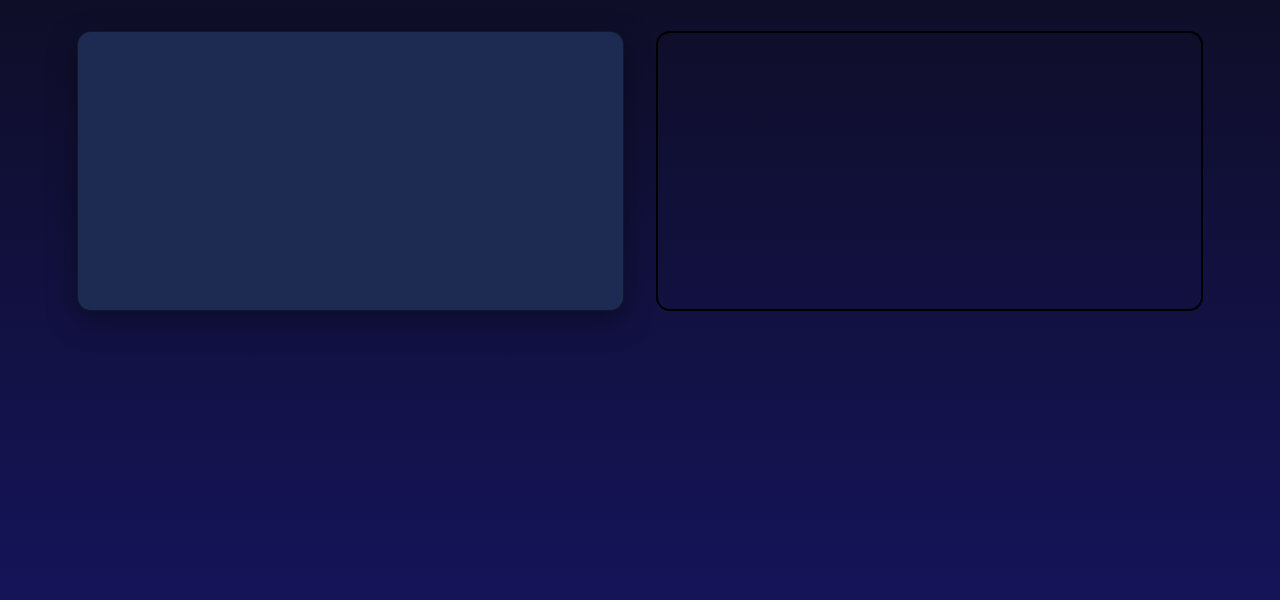
<file: indexCorrecto.html>
<!DOCTYPE html>
<html lang="es">
<head>
  <meta charset="UTF-8">
  <meta name="viewport" content="width=device-width, initial-scale=1.0">
  <title>IA Newsroom - Noticias de Tecnología</title>
  <link href="https://fonts.googleapis.com/css2?family=Roboto:wght@400;700&display=swap" rel="stylesheet">
  <style>
    :root{
      --color-negro:#0b0b10;
      --color-azul-oscuro:#151459;
      --color-fondo-texto:#1d2b52;
      --color-footer:#050505;
      --color-texto-principal:#ffffff;
      --accent-admin:#410074;
      --font-telegraf:'Roboto',sans-serif;
    }
    *{margin:0;padding:0;box-sizing:border-box;}
    html{scroll-behavior:smooth;}
    body{
      font-family:var(--font-telegraf);
      color:var(--color-texto-principal);
      background-color:var(--color-negro);
      scroll-snap-type:y mandatory;
    }

    /* Secciones pantalla completa */
    .seccion-noticia{
      height:100vh;
      display:flex; flex-direction:column; align-items:center; justify-content:center;
      padding:50px;
      scroll-snap-align:start;
      position:relative; overflow:hidden;
    }

    .banner{
      background-image:url('assets/img/Fondo Banner.png');
      background-size:cover; background-position:center; background-repeat:no-repeat;
      position:relative; text-align:center; display:flex; flex-direction:column; justify-content:center; align-items:center;
    }
    .overlay{position:absolute; inset:0; background:rgba(0,0,0,.45); z-index:1;}

    /* ======= HEADER SUPERIOR ======= */
    .banner-header{
      position:absolute; top:18px; left:0; right:0;
      width:100%; padding:0 16px;
      display:grid; grid-template-columns:1fr auto 1fr; align-items:center; gap:18px;
      z-index:3;
    }
    .badge{ 
      background:var(--accent-admin);
      color:#fff; font-weight:800; letter-spacing:.5px;
      border:2px solid rgba(255,255,255,.35);
      padding:12px 18px; border-radius:14px;
      display:inline-flex; align-items:center; gap:10px;
      font-size:14px; box-shadow:0 6px 18px rgba(0,0,0,.25);
    }
    #adminButton{
      background:var(--accent-admin);
      color:#fff; font-weight:900; text-transform:uppercase;
      padding:12px 18px; border-radius:14px; border:2px solid rgba(255,255,255,.35);
      box-shadow:0 6px 18px rgba(0,0,0,.25); font-size:14px;
      cursor:pointer;
    }
    .left-cluster{display:flex; gap:12px; align-items:center; justify-self:start;}

    .brand{text-align:center; line-height:1.05; justify-self:center;}
    .brand h1{ font-size:40px; letter-spacing:2px; font-weight:900; }
    .brand p{ font-size:18px; opacity:.9; font-weight:700; margin-top:2px; }

    .navnums{display:flex; gap:10px; justify-self:end;}
    .navbtn{
      width:46px; height:46px; border-radius:999px;
      display:grid; place-items:center;
      border:2px solid #fff; background:rgba(21,20,89,.55);
      font-weight:900; font-size:18px; color:#fff; text-decoration:none;
      box-shadow:0 6px 18px rgba(0,0,0,.25);
    }

    .banner-contenido{ position:relative; z-index:2; padding-top:110px; }

    /* Frase del día */
    .frase-del-dia{
      backdrop-filter: blur(8px);
      -webkit-backdrop-filter: blur(8px);
      background-color:rgba(0,0,0,.35);
      border:2px solid rgba(255,255,255,.45);
      border-radius:16px;
      width:min(900px,92vw);
      min-height:260px;
      padding:34px 42px;
      margin:26px auto 0;
      display:flex; flex-direction:column; gap:16px; justify-content:center; align-items:center;
      box-shadow:0 20px 60px rgba(0,0,0,.35);
    }
    .frase-header{
      display:flex; align-items:center; gap:14px; font-weight:900; letter-spacing:1px;
      font-size:24px;
      text-transform:uppercase;
      margin-top:-8px;
    }
    .icono-chip{ width:32px; height:32px; }
    #textoFrase{ font-style:italic; font-size:18px; text-align:center; opacity:.95; }
    #autorFrase{ margin-top:8px; opacity:.8; }

    /* Noticias */
    .noticia-1,.noticia-3,.noticia-5{background:linear-gradient(to bottom,var(--color-negro),var(--color-azul-oscuro));}
    .noticia-2,.noticia-4{background:linear-gradient(to bottom,var(--color-azul-oscuro),var(--color-negro));}

    .noticia-contenido{
      width:min(1200px,88vw);
      display:grid; grid-template-columns:1fr 1fr; gap:32px; margin-top:30px;
    }
    .caja-noticia{
      background:var(--color-fondo-texto);
      padding:22px; border-radius:14px; min-height:280px;
      display:flex; flex-direction:column; justify-content:center; align-items:center; font-size:1.1em;
      border:1.5px solid rgba(0,0,0,.45); box-shadow:0 10px 30px rgba(0,0,0,.35);
      text-align:center;
    }
    .caja-imagen{
      background:transparent !important;
      border:2px solid #000 !important;
      box-shadow:none !important;
      color:#fff;
      display:flex; justify-content:center; align-items:center;
    }
    .caja-imagen img{
      max-width:100%; border-radius:12px;
    }

    .noticia-titulo-wrapper{
      display:flex; align-items:center; justify-content:center; gap:12px;
      grid-column:1 / -1; margin-bottom:10px; margin-top:-40px;
    }
    .noticia-titulo-wrapper h2{
      font-size:36px; display:flex; align-items:center; gap:12px; text-transform:uppercase;
    }
    .icono-noticia{ width:36px; height:36px; }

    /* Botón regenerar dentro de las noticias */
    .regenerar-btn{
      margin-top:16px;
      padding:8px 14px;
      background:orange;
      color:white;
      border:none;
      border-radius:8px;
      cursor:pointer;
      font-weight:700;
      display:none;
    }

    /* Footer */
    .footer{
      width:100%; background-color:rgba(5,5,5,.74); padding:18px 16px; font-size:.9em;
      display:grid; grid-template-columns:1fr auto 1fr; align-items:center;
      position:fixed; bottom:0; z-index:10; gap:10px;
    }
    .footer-left{ justify-self:start; display:flex; flex-direction:column; gap:2px; }
    .footer-left a{ color:#fff; text-decoration:none; font-weight:700; }
    .footer-center a{ color:#fff; text-decoration:none; font-weight:900; text-transform:uppercase; font-size:22px; }
    .footer-right{ justify-self:end; display:flex; align-items:center; gap:10px; }
    .footbtn{
      width:42px; height:42px; border-radius:999px;
      display:grid; place-items:center; border:2px solid #fff;
      background:rgba(21,20,89,.55); color:#fff; font-weight:900; font-size:16px; text-decoration:none;
      box-shadow:0 6px 18px rgba(0,0,0,.25);
    }

    @media (max-width:900px){
      .noticia-contenido{ grid-template-columns:1fr; }
      .brand h1{ font-size:30px; }
      .brand p{ font-size:14px; }
      .navbtn{ width:42px; height:42px; font-size:16px; }
      .noticia-titulo-wrapper h2{ font-size:30px; }
      .icono-noticia{ width:28px; height:28px; }
    }
  </style>
</head>
<body>

  <!-- ========= BANNER ========= -->
  <section class="seccion-noticia banner">
    <div class="overlay"></div>

    <div class="banner-header">
      <div class="left-cluster">
        <span class="badge badge--ghost" id="fecha">Fecha</span>
        <button id="adminButton">Admin</button>
      </div>

      <div class="brand">
        <h1>IA NEWSROOM</h1>
        <p>NOTICIAS DE TECNOLOGÍA</p>
      </div>

      <nav class="navnums" aria-label="Navegación por noticias">
        <a class="navbtn" href="#t1">1</a>
        <a class="navbtn" href="#t2">2</a>
        <a class="navbtn" href="#t3">3</a>
        <a class="navbtn" href="#t4">4</a>
        <a class="navbtn" href="#t5">5</a>
      </nav>
    </div>

    <div class="banner-contenido">
      <div class="frase-del-dia" id="fraseDia">
        <div class="frase-header">
          <img src="assets/icons/chip.svg" class="icono-chip" alt="Icono chip">
          <span>Frase del Día</span>
        </div>
        <p id="textoFrase">Cargando frase del día...</p>
        <span id="autorFrase"></span>
      </div>
    </div>
  </section>

  <!-- ========= NOTICIAS (rellenadas dinámicamente) ========= -->
  <div id="noticias">
    <!-- Cada noticia es un contenedor dinámico compatible con noticiasIA.js -->
    <section class="seccion-noticia noticia-1" id="n1">
      <div class="noticia-titulo-wrapper" id="t1"><h2><span>①</span> NOTICIA <img src="assets/icons/raton.svg" class="icono-noticia"></h2></div>
      <div class="noticia-contenido">
        <div class="caja-noticia"></div>
        <div class="caja-noticia caja-imagen"></div>
      </div>
    </section>

    <section class="seccion-noticia noticia-2" id="n2">
      <div class="noticia-titulo-wrapper" id="t2"><h2><span>②</span> NOTICIA <img src="assets/icons/raton.svg" class="icono-noticia"></h2></div>
      <div class="noticia-contenido">
        <div class="caja-noticia caja-imagen"></div>
        <div class="caja-noticia"></div>
      </div>
    </section>

    <section class="seccion-noticia noticia-3" id="n3">
      <div class="noticia-titulo-wrapper" id="t3"><h2><span>③</span> NOTICIA <img src="assets/icons/raton.svg" class="icono-noticia"></h2></div>
      <div class="noticia-contenido">
        <div class="caja-noticia"></div>
        <div class="caja-noticia caja-imagen"></div>
      </div>
    </section>

    <section class="seccion-noticia noticia-4" id="n4">
      <div class="noticia-titulo-wrapper" id="t4"><h2><span>④</span> NOTICIA <img src="assets/icons/raton.svg" class="icono-noticia"></h2></div>
      <div class="noticia-contenido">
        <div class="caja-noticia caja-imagen"></div>
        <div class="caja-noticia"></div>
      </div>
    </section>

    <section class="seccion-noticia noticia-5" id="n5">
      <div class="noticia-titulo-wrapper" id="t5"><h2><span>⑤</span> NOTICIA <img src="assets/icons/raton.svg" class="icono-noticia"></h2></div>
      <div class="noticia-contenido">
        <div class="caja-noticia"></div>
        <div class="caja-noticia caja-imagen"></div>
      </div>
    </section>

    <!-- Noticias ocultas (para regeneración) -->
    <section class="seccion-noticia" id="n6" style="display:none"></section>
    <section class="seccion-noticia" id="n7" style="display:none"></section>
    <section class="seccion-noticia" id="n8" style="display:none"></section>
    <section class="seccion-noticia" id="n9" style="display:none"></section>
    <section class="seccion-noticia" id="n10" style="display:none"></section>
    <section class="seccion-noticia" id="n11" style="display:none"></section>
    <section class="seccion-noticia" id="n12" style="display:none"></section>
    <section class="seccion-noticia" id="n13" style="display:none"></section>
    <section class="seccion-noticia" id="n14" style="display:none"></section>
    <section class="seccion-noticia" id="n15" style="display:none"></section>
    <section class="seccion-noticia" id="n16" style="display:none"></section>
    <section class="seccion-noticia" id="n17" style="display:none"></section>
    <section class="seccion-noticia" id="n18" style="display:none"></section>
  </div>

  <!-- PANEL ADMIN OCULTO -->
  <div id="passwordInput" style="display:none; text-align:center; margin:20px;">
    <input type="password" id="adminPass" placeholder="Introduce contraseña" />
    <button id="loginButton">Entrar</button>
    <div id="adminStatus"></div>
  </div>

  <!-- ========= FOOTER ========= -->
  <footer class="footer">
    <div class="footer-left">
      <a href="http://github.com/CrojasGit" target="_blank" rel="noopener noreferrer">CARLOS ROJAS GOMÁRIZ</a>
      <a href="https://github.com/marianaangarita" target="_blank" rel="noopener noreferrer">MARIANA ELVIRA ANGARITA AFONSO</a>
    </div>
    <div class="footer-center">
      <a href="https://github.com/CrojasGit/TrabajoEDD_GitHub_Pages/blob/main/README.md" target="_blank" rel="noopener noreferrer">README</a>
    </div>
    <div class="footer-right">
      <a class="footbtn" href="#t1">1</a>
      <a class="footbtn" href="#t2">2</a>
      <a class="footbtn" href="#t3">3</a>
      <a class="footbtn" href="#t4">4</a>
      <a class="footbtn" href="#t5">5</a>
    </div>
  </footer>

  <script src="noticiasIA.js"></script>
</body>
</html>
</file>
<file: estilo.css>
:root{
	--color-negro:#0b0b10;
	--color-azul-oscuro:#151459;
	--color-fondo-texto:#1d2b52;
	--color-footer:#050505;
	--color-texto-principal:#ffffff;
	--accent-admin:#410074;
	--font-telegraf:'Roboto',sans-serif;
}
*{margin:0;padding:0;box-sizing:border-box;}
html{scroll-behavior:smooth;}
body{
	font-family:var(--font-telegraf);
	color:var(--color-texto-principal);
	background-color:var(--color-negro);
	scroll-snap-type:y mandatory;
	overflow-x:hidden;
}
/* ===== Banner principal (hero) ===== */
.seccion{
	height:100vh;
	display:flex;flex-direction:column;align-items:center;justify-content:center;
	padding:50px;
	position:relative;overflow:hidden;
	scroll-snap-align:start;
}
.banner{
	background-image:url('assets/img/Fondo Banner.png');
	background-size:cover;background-position:center;background-repeat:no-repeat;
	text-align:center;display:flex;flex-direction:column;justify-content:center;align-items:center;
}
.overlay{position:absolute;inset:0;background:rgba(0,0,0,.45);z-index:1;}
/* Header superior dentro del banner */
.banner-header{
	position:absolute;
	top:18px;
	left:0;
	right:0;
	width:100%;
	padding:0 16px;
	display:grid;
	grid-template-columns:1fr auto 1fr;
	align-items:center;
	gap:18px;
	z-index:3;
}
.left-cluster{display:flex; gap:12px; align-items:center; justify-self:start;}
.badge{
	background:var(--accent-admin);
	color:#fff;
	font-weight:800;
	letter-spacing:.5px;
	border:2px solid rgba(255,255,255,.35);
	padding:12px 18px;
	border-radius:14px;
	display:inline-flex;
	align-items:center;
	gap:10px;
	font-size:14px;
	box-shadow:0 6px 18px rgba(0,0,0,.25);
}
#adminButton{
	background:var(--accent-admin);
	color:#fff;
	font-weight:900;
	text-transform:uppercase;
	padding:12px 18px;
	border-radius:14px;
	border:2px solid rgba(255,255,255,.35);
	box-shadow:0 6px 18px rgba(0,0,0,.25);
	font-size:14px;
	cursor:pointer;
}
#passwordInput{
	display:none;
	position:absolute;
	top:64px;
	left:16px;
	z-index:3;
}
#passwordInput input{
	padding:10px 12px;
	border-radius:10px;
	border:1px solid rgba(255,255,255,.35);
	background:#111;
	color:#fff;
	margin-right:6px;
}
#loginButton{
	background:#0ea5e9;
	border:none;
	color:#fff;
	padding:10px 12px;
	border-radius:10px;
	cursor:pointer;
	font-weight:700;
}
#adminStatus{
	position:absolute;
	top:64px;
	right:16px;
	z-index:3;
	font-weight:700;
}
.brand{
		text-align:center;
		line-height:1.05;
		justify-self:center;
		z-index:3;
	}
	.brand h1{
		font-size:40px;
		letter-spacing:2px;
		font-weight:900;
	}
	.brand p{
		font-size:18px;
		opacity:.9;
		font-weight:700;
		margin-top:2px;
	}
	.navnums{display:flex; gap:10px; justify-self:end;}
	.navbtn{
		width:46px;
		height:46px;
		border-radius:999px;
		display:grid;
		place-items:center;
		border:2px solid #fff;
		background:rgba(21,20,89,.55);
		font-weight:900;
		font-size:18px;
		color:#fff;
		text-decoration:none;
		box-shadow:0 6px 18px rgba(0,0,0,.25);
	}
	.banner-contenido{
		position:relative;
		z-index:2;
		padding-top:110px;
	}
	/* Frase del día */
	.frase-del-dia{
		backdrop-filter: blur(8px);
		-webkit-backdrop-filter: blur(8px);
		background-color:rgba(0,0,0,.35);
		border:2px solid rgba(255,255,255,.45);
		border-radius:16px;
		width:min(900px,92vw);
		min-height:160px;
		padding:26px 34px;
		margin:16px auto 0;
		display:flex;
		flex-direction:column;
		gap:10px;
		justify-content:center;
		align-items:center;
		box-shadow:0 20px 60px rgba(0,0,0,.35);
	}
	.frase-header{
		display:flex;
		align-items:center;
		gap:12px;
		font-weight:900;
		letter-spacing:1px;
		font-size:22px;
		text-transform:uppercase;
	}
	.icono-chip{ width:28px; height:28px; }
	#textoFrase{
		font-style:italic;
		font-size:18px;
		text-align:center;
		opacity:.95;
	}
	#autorFrase{ font-size:14px; opacity:.85; }
	/* ===== Noticias a pantalla completa ===== */
	/* contenedor lógico de noticias (#noticias) - no reglas necesarias aquí */
	.noticia{
		height:100vh;
		padding:50px;
		position:relative;
		overflow:hidden;
		display:flex;
		align-items: flex-start;
		grid-template-rows:auto 1fr;
		gap:24px;
		scroll-snap-align:start;
	}
	/* Alternar fondos tipo index.html */
	.noticia:nth-child(odd){ background:linear-gradient(to bottom,var(--color-negro),var(--color-azul-oscuro)); }
	.noticia:nth-child(even){ background:linear-gradient(to bottom,var(--color-azul-oscuro),var(--color-negro)); }
	/* Título de cada noticia (estilo cabecera con icono ratón) */
	.noticia-titulo{
		display:flex;
		align-items:center;
		justify-content:center;
		gap:12px;
		margin-top:10px;
		font-size:50px;
		font-weight:900;
		text-transform:uppercase;
	}
	.icono-noticia{ width:32px; height:32px; }

	/* --- IMPLEMENTACIÓN DE OVERRIDES APLICADA --- */

	/* 2 columnas fijo (texto izq + imagen der) */
	.noticia-contenido{
		width: min(1200px, 88vw);
		margin: 0 auto;
		display: grid;
		grid-template-columns: 1.1fr 0.9fr; /* texto un poco más ancho */
		gap: 32px;
		align-items: stretch;
		position: relative; /* para el pseudo-fondo del panel */
	}

	/* Panel gris único bajo la columna de texto (izquierda) */
	.noticia-contenido::before{
		content: "";
		position: absolute;
		inset: 0;
		right: calc(50% - 16px); /* cubre aprox. la 1ª columna */
		background: #1f2937; /* gris carbón del mock */
		border-radius: 14px;
		border: 1.5px solid rgba(0,0,0,.45);
		box-shadow: 0 10px 30px rgba(0,0,0,.35);
		z-index: 0; /* debajo del contenido */
	}

	/* Forzar el texto a la columna izquierda */
	.noticia :is(.titulo, .descripcion, .resumen, .enlace){
		grid-column: 1;
		position: relative;
		z-index: 1; /* sobre el panel gris */
		background: transparent; /* quitamos fondos de piezas */
		border: none;
		box-shadow: none;
		margin: 0;
		padding: 0;
	}

	.texto-col{ grid-column: 1; }

	/* Tipografía y espaciado en el bloque de texto */
	.noticia .titulo{
		font-weight: 900;
		font-size: 50px;
		line-height: 1.2;
		margin-bottom: 10px;
		color: #fff;
	}
	.noticia .descripcion{
		margin-bottom: 10px;
		opacity: .95;
		color: #fff;
		font-size: 33px;
	}
	.noticia .resumen{
		font-style: italic;
		margin-bottom: 16px;
		opacity: .95;
		color: #fff;
		font-size: 33px;
	}
	.noticia .enlace{
		display: inline-block;
		text-decoration: none;
		color: #fff;
		font-weight: 800;
		text-transform: uppercase;
		padding: 10px 14px;
		border: 2px solid #fff;
		border-radius: 10px;
	}

	/* Imagen siempre en la columna derecha */
	.noticia img{
		grid-column: 2;
		width: 600px;
		height: 600px;
		object-fit: cover;
		border: 2px solid #000; /* marco negro */
		border-radius: 14px;
		background: transparent;
		box-shadow: none;
		min-height: 260px;
	}

	/* Si no hay imagen, el panel gris ocupa todo y el contenido pasa a 1 columna */
	.noticia:not(:has(img)) .noticia-contenido{
		grid-template-columns: 1fr;
	}
	.noticia:not(:has(img)) .noticia-contenido::before{
		right: 0;
	}

	/* Refuerzo visual del título (nº + icono) */
	.noticia-titulo{
		display: flex;
		align-items: center;
		justify-content: center;
		gap: 12px;
		margin-top: 10px;
		font-size: 32px;
		font-weight: 900;
		text-transform: uppercase;
		letter-spacing: .5px;
	}
	.icono-noticia{
		width: 32px;
		height: 32px;
	}

	/* Responsive */
	@media (max-width:900px){
		.noticia-contenido{
			grid-template-columns: 1fr;
			gap: 18px;
		}
		.noticia-contenido::before{
			right: 0; /* el panel gris ocupa todo en móvil */
		}
		.noticia img{
			grid-column: 1;
			height: 42vh; /* la imagen se apila, mantiene marco */
		}
		.noticia-titulo{
			font-size: 26px;
		}
		.icono-noticia{
			width: 26px;
			height: 26px;
		}
	}

	/* Botón admin de regenerar (lo muestra el JS en modo admin) */
	.regenerar-btn{
		display:none;
		position:absolute;
		top:16px;
		right:16px;
		background:orange;
		color:#111;
		border:none;
		padding:8px 12px;
		border-radius:10px;
		cursor:pointer;
		font-weight:900;
	}

	/* ===== Footer con navegación ===== */
	.footer{
		width:100%;
		background-color:rgba(5,5,5,.74);
		padding:18px 16px;
		font-size:.9em;
		display:grid;
		grid-template-columns:1fr auto 1fr;
		align-items:center;
		position:fixed;
		bottom:0;
		z-index:10;
		gap:10px;
	}
	.footer-left{
		justify-self:start;
		display:flex;
		flex-direction:column;
		gap:2px;
	}
	.footer-left a{ color:#fff; text-decoration:none; font-weight:700; }
	.footer-center a{ color:#fff; text-decoration:none; font-weight:900; text-transform:uppercase; font-size:18px; }
	.footer-right{
		justify-self:end;
		display:flex;
		align-items:center;
		gap:10px;
	}
	.footbtn{
		width:42px;
		height:42px;
		border-radius:999px;
		display:grid;
		place-items:center;
		border:2px solid #fff;
		background:rgba(21,20,89,.55);
		color:#fff;
		font-weight:900;
		font-size:16px;
		text-decoration:none;
		box-shadow:0 6px 18px rgba(0,0,0,.25);
	}
	@media (max-width:900px){
		.brand h1{ font-size:30px; }
		.brand p{ font-size:14px; }
		.navbtn{ width:42px; height:42px; font-size:16px; }
	}
</file>
